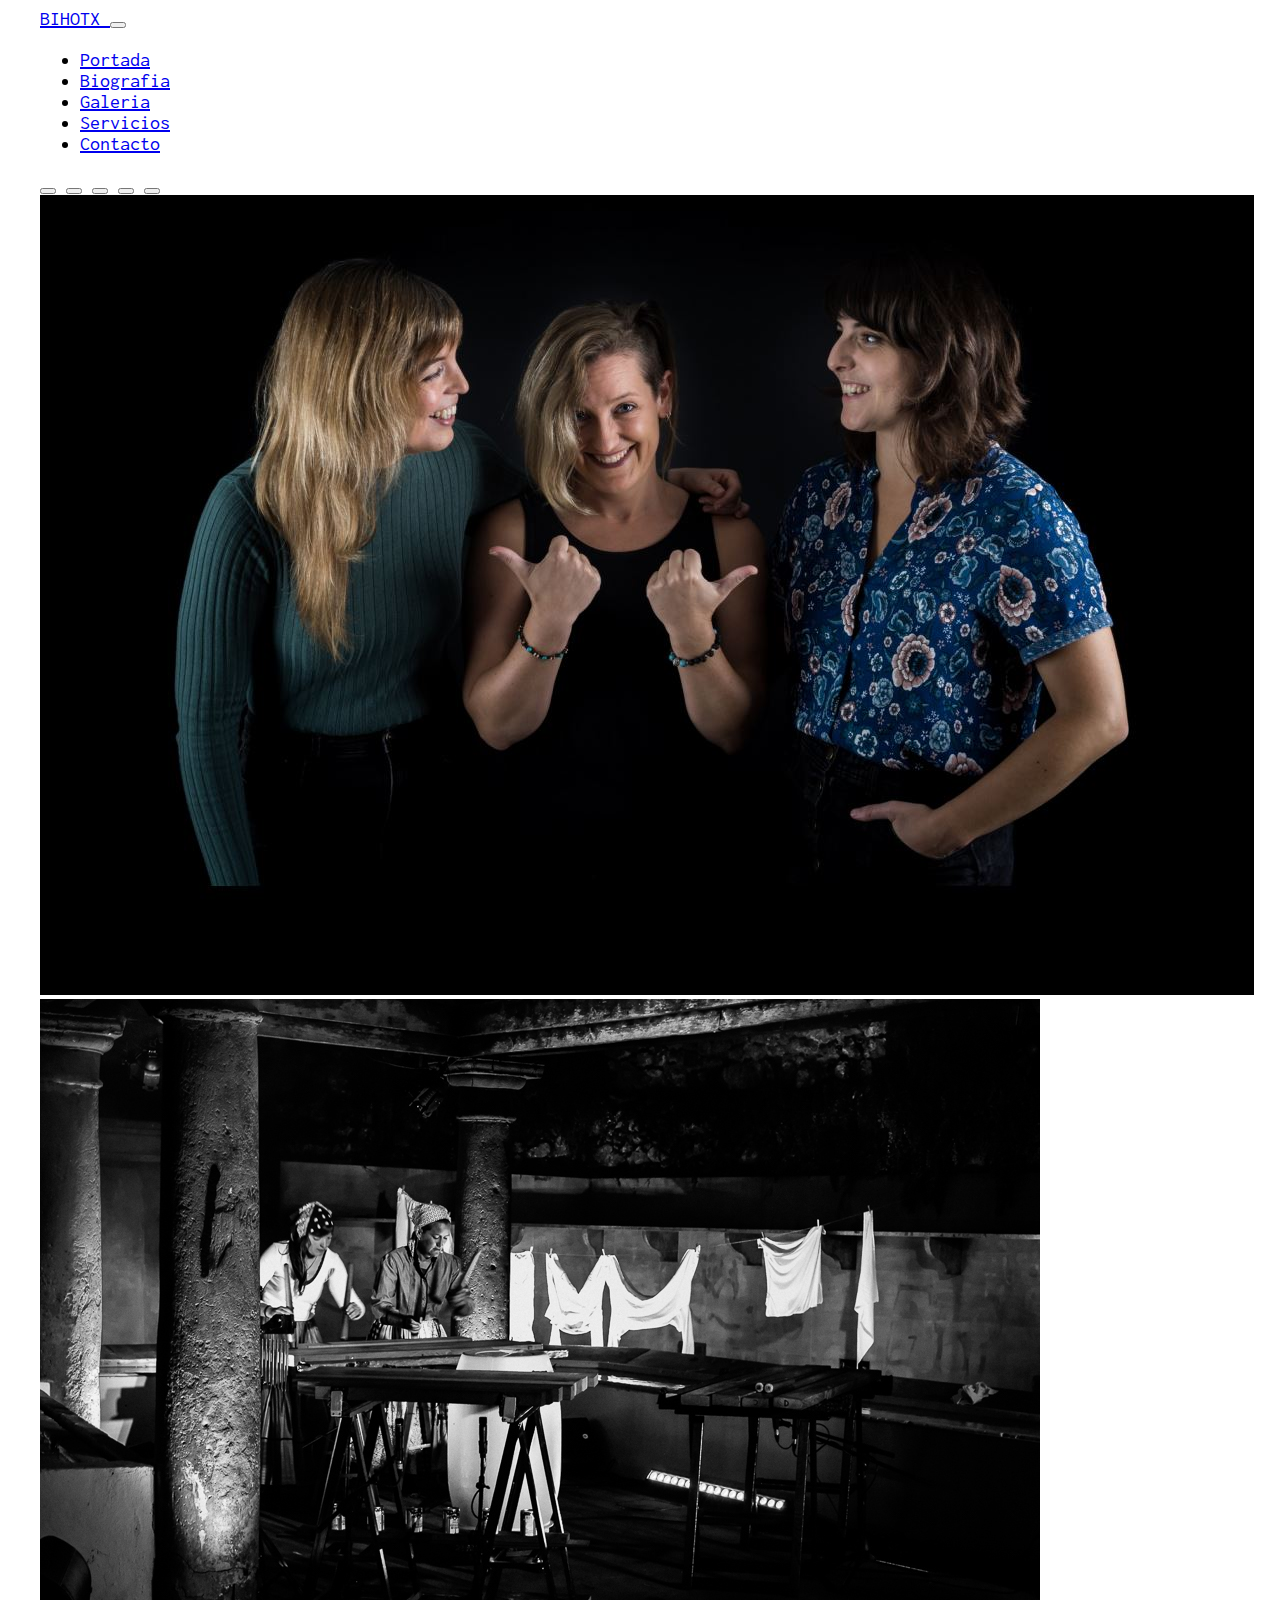
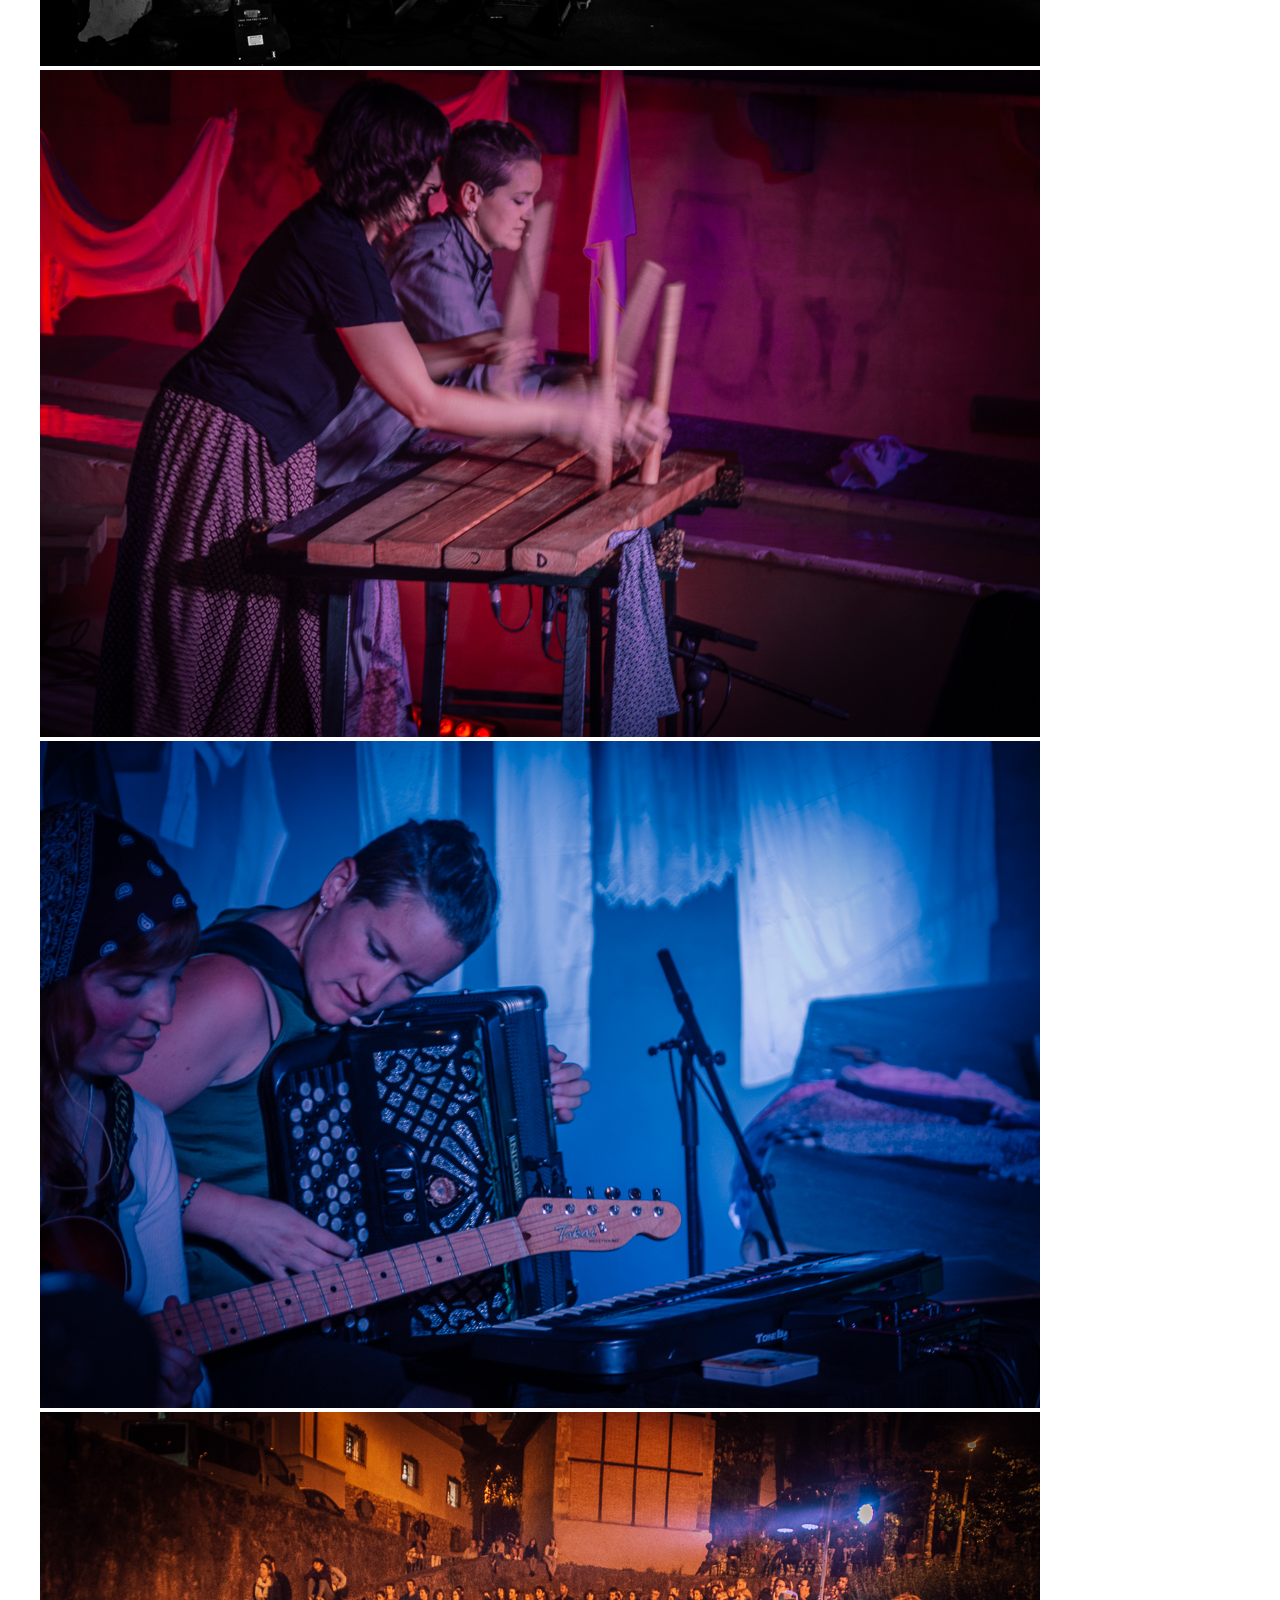
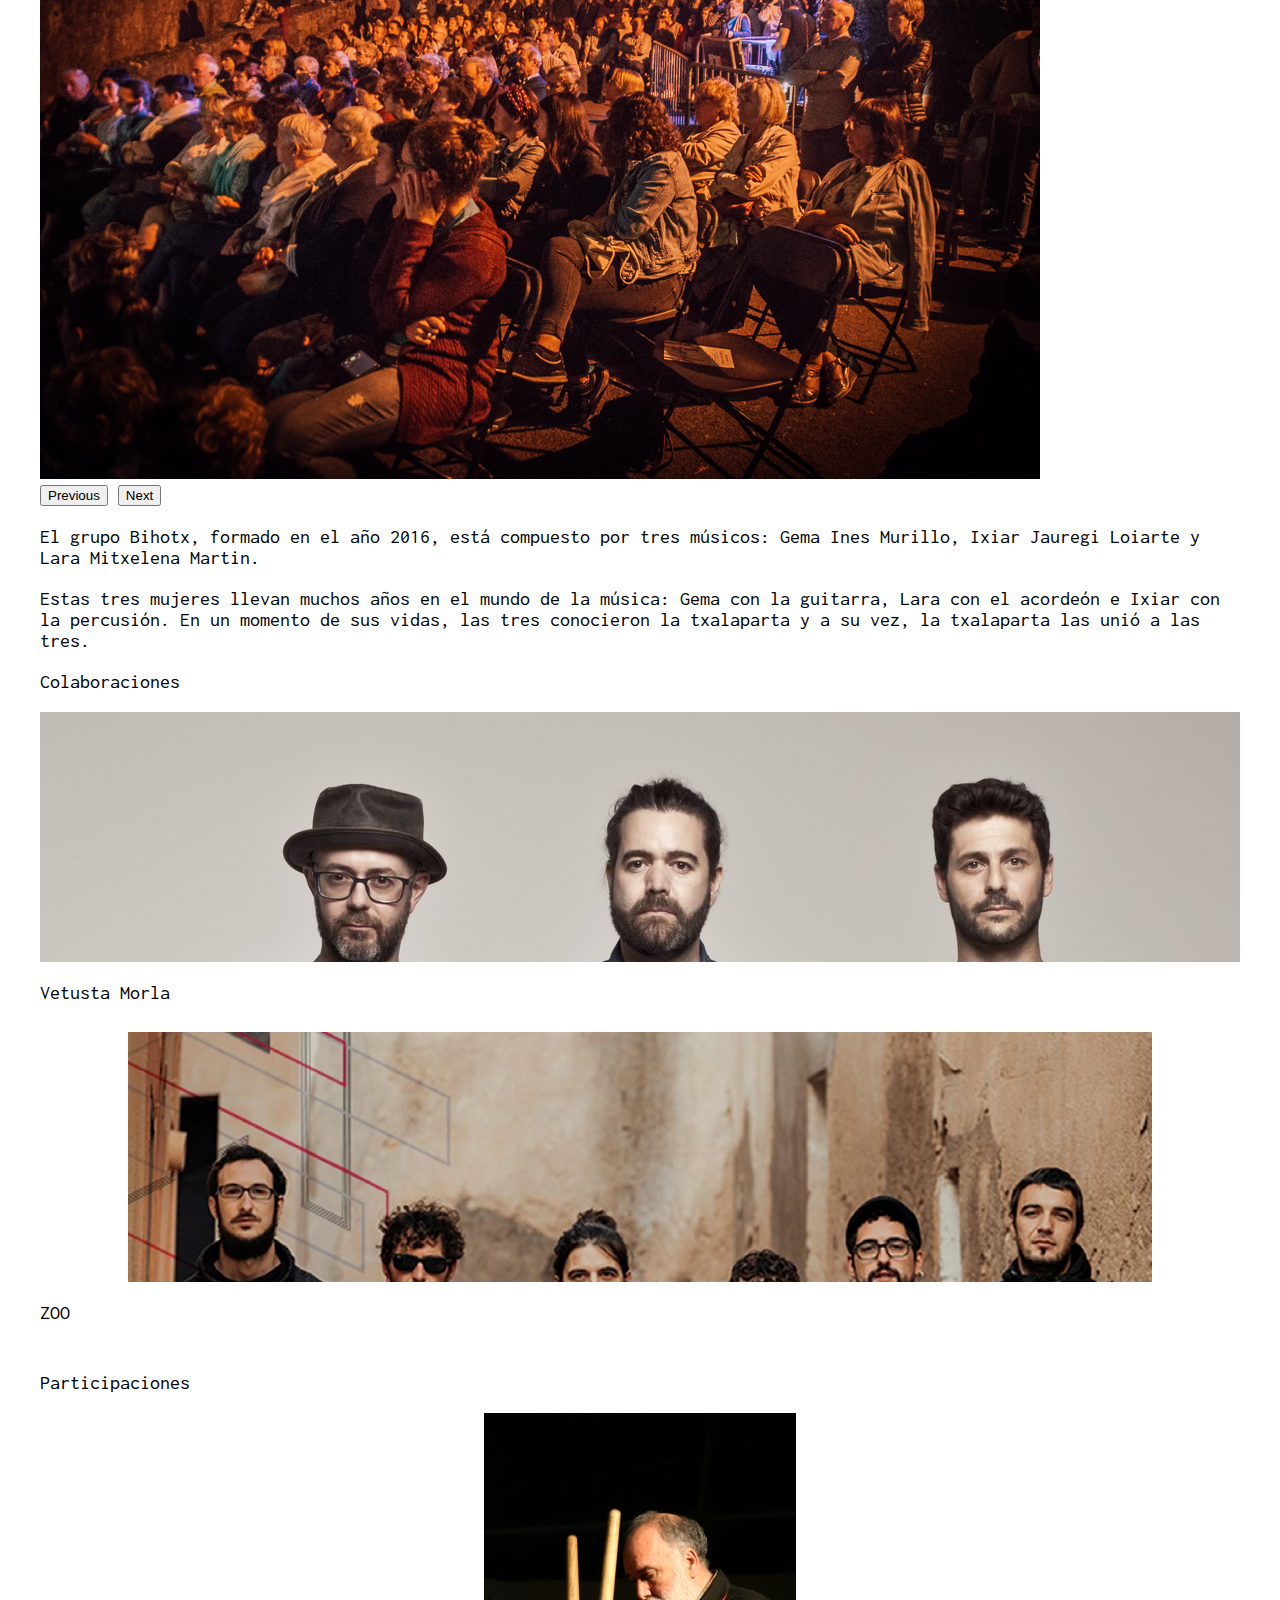
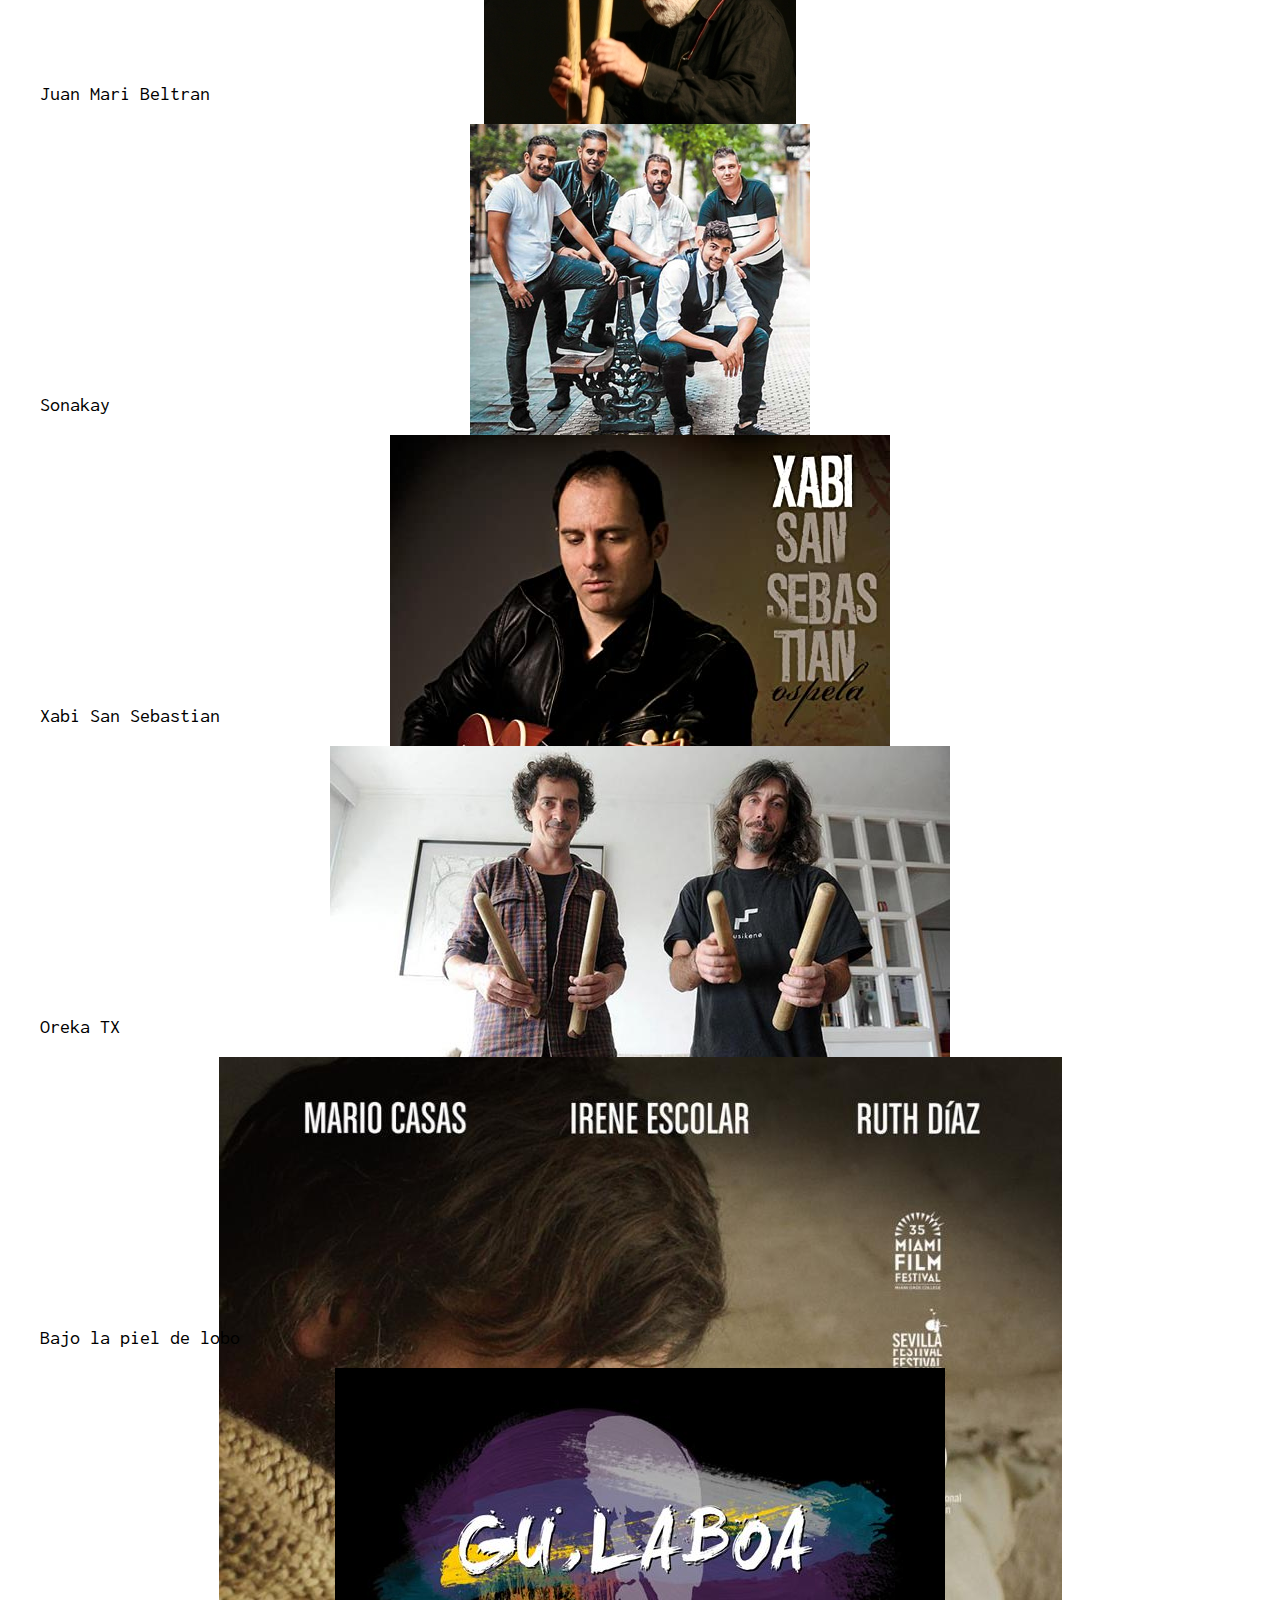
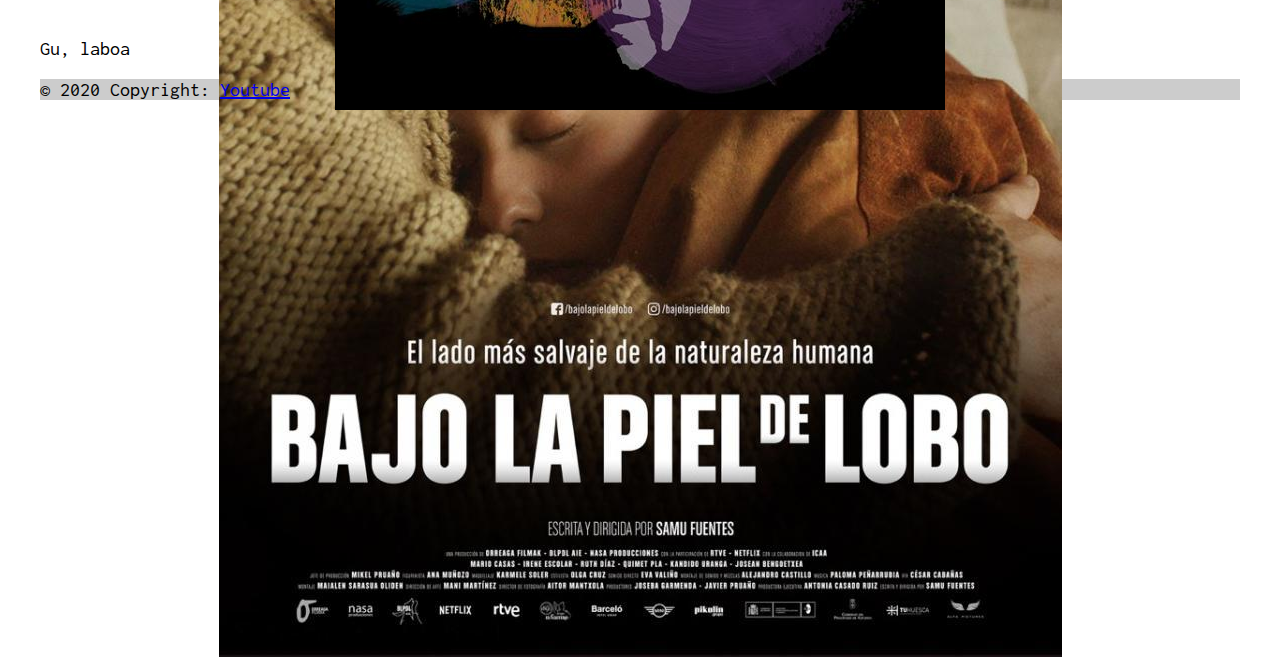
<file: index.html>
<!DOCTYPE html>
<html lang="es">

<head>
    <meta charset="UTF-8">
    <meta name="viewport" content="width=device-width, initial-scale=1.0">
    <meta http-equiv="X-UA-Compatible" content="ie=edge">
    <title>Bihotx</title>
    <!-- css bootstrap -->
    <link href="https://cdn.jsdelivr.net/npm/bootstrap@5.0.0-beta2/dist/css/bootstrap.min.css" rel="stylesheet"
        integrity="sha384-BmbxuPwQa2lc/FVzBcNJ7UAyJxM6wuqIj61tLrc4wSX0szH/Ev+nYRRuWlolflfl" crossorigin="anonymous">
    <!-- google fonts -->
    <link rel="preconnect" href="https://fonts.gstatic.com">
    <link href="https://fonts.googleapis.com/css2?family=Inconsolata:wght@500&display=swap" rel="stylesheet">
    <!-- favicon pestaña  -->
    <link rel="shortcut icon" type="image/png" href="img/favicon.gif" />

    <link rel="stylesheet" href="css/index.css">
    <link rel="stylesheet" href="css/general.css">
</head>

<body>

    <div class="pagina">
        <!-- navbar -->
        <nav class="navbar navbar-expand-lg navbar-dark bg-dark">
            <div class="container-fluid">
                <a class="navbar-brand " href="index.html">
                    <span class="display-5" tabindex="1" alt="BIHOTX grupo musical"> BIHOTX</span>
                </a>
                <button class="navbar-toggler" alt="boton de menu" tabindex="2" type="button" data-bs-toggle="collapse" data-bs-target="#navbarNav"
                    aria-controls="navbarNav" aria-expanded="false" aria-label="Toggle navigation">
                    <span class="navbar-toggler-icon"></span>
                </button>
                <div class="collapse navbar-collapse m-3" id="navbarNav">
                    <ul class="navbar-nav mx-auto w-100 d-flex justify-content-around">
                        <li class="nav-item">
                            <a class="nav-link active" aria-current="page" href="index.html" tabindex="3" alt="menu apartado biografia">Portada</a>
                        </li>
                        <li class="nav-item">
                            <a class="nav-link active" aria-current="page" href="views/biografia.html" tabindex="4" alt="menu apartado biografia">Biografia</a>
                        </li>
                        <li class="nav-item">
                            <a class="nav-link" tabindex="5" alt="menu apartado galeria" href="views/galeria.html">Galeria</a>
                        </li>
                        <li class="nav-item">
                            <a class="nav-link" tabindex="6" alt="menu apartado servicios" href="views/servicios.html">Servicios</a>
                        </li>
                        <li class="nav-item">
                            <a class="nav-link "tabindex="7"  alt="menu apartado de contacto" href="views/contacto.html" 
                                aria-disabled="true">Contacto</a>
                        </li>
                    </ul>   
                </div>
            </div>
        </nav>
        <!-- fin navbar -->
        <div class="w-100">
            <!-- carrusel -->
            <div id="carouselExampleIndicators" class="carousel slide mt-5" data-bs-ride="carousel">
                <div class="carousel-indicators">
                    <button type="button" tabindex="8" alt="boton foto uno" data-bs-target="#carouselExampleIndicators" data-bs-slide-to="0"
                        class="active" aria-current="true" aria-label="Slide 1"></button>
                    <button type="button" tabindex="9" alt="boton foto uno" data-bs-target="#carouselExampleIndicators" data-bs-slide-to="1"
                        aria-label="Slide 2"></button>
                    <button type="button" tabindex="10" alt="boton foto uno" data-bs-target="#carouselExampleIndicators" data-bs-slide-to="2"
                        aria-label="Slide 3"></button>
                    <button type="button" tabindex="11" alt="boton foto uno" data-bs-target="#carouselExampleIndicators" data-bs-slide-to="3"
                        aria-label="Slide 4"></button>
                    <button type="button" tabindex="12" alt="boton foto uno" data-bs-target="#carouselExampleIndicators" data-bs-slide-to="4"
                        aria-label="Slide 5"></button>
                    
                </div>
                <div class="carousel-inner mt-1">
                    <div class="carousel-item active">
                        <img src="img/chicas.jpg" class="d-block w-100 " alt="integrantes_bihotx">
                    </div>
                    <div class="carousel-item">
                        <img src="img/bihots-22.jpg" class="d-block w-100" alt="dos de las integrantes en un evento tocando la txalaparta">
                    </div>
                    <div class="carousel-item">
                        <img src="img/bihots-43.jpg" class="d-block w-100" alt="dos de las integrantes en un evento tocando la txalaparta">
                    </div>
                    <div class="carousel-item">
                        <img src="img/bihots-59.jpg" class="d-block w-100" alt="dos integrantes un a tocando la guitarra y otra el acordeon">
                    </div>
                    <div class="carousel-item">
                        <img src="img/bihots-70.jpg" class="d-block w-100" alt="varias personas sentadas viendo la actuacion">
                    </div>
                </div>
                <button class="carousel-control-prev"  tabindex="13" alt="flecha orientada a la izquierda" type="button" data-bs-target="#carouselExampleIndicators"
                    data-bs-slide="prev">
                    <span class="carousel-control-prev-icon" aria-hidden="true"></span>
                    <span class="visually-hidden">Previous</span>
                </button>
                <button class="carousel-control-next" tabindex="14" alt="flecha orientada a la derecha" type="button" data-bs-target="#carouselExampleIndicators"
                    data-bs-slide="next">
                    <span class="carousel-control-next-icon" aria-hidden="true"></span>
                    <span class="visually-hidden">Next</span>
                </button>
            </div>
            <!-- fin carrusel -->
            <!-- presentacion -->
            <div class="m-5 lead">
                <p alt="descriocion del grupo bihotx">El grupo Bihotx, formado en el año 2016, está compuesto por tres músicos: Gema Ines
                    Murillo, Ixiar Jauregi Loiarte y Lara Mitxelena Martin.</p>
                <p alt="desripcion del grupo bohotx">
                    Estas tres mujeres llevan muchos años en el mundo de la música: Gema con la
                    guitarra, Lara con el acordeón e Ixiar con la percusión. En un momento de sus
                    vidas, las tres conocieron la txalaparta y a su vez, la txalaparta las unió a las tres.
                </p>

            </div>
            <!-- fin presentacion -->
            <!-- colaboraciones -->
            <div class="contenido mt-4">
                <div class="colaboraciones">
                    <p tabindex="15" alt="artistas con los que han colaborado" class="display-5 bg-dark text-light d-flex  justify-content-center">Colaboraciones</p>

                </div>

                <div class="row mt-3">
                    <div class="col-xl-6 col-md-12">
                           
                        <div class="card" style=" height: 20rem">
                            <div class="bg-dark " style="height:250px; width:100%; display:flex;overflow: hidden;
                            ">
                                <img class="h-100" style="margin:auto" src="img/vetusta-morla.jpg" alt="seis integrantes de vetusta morla"
                                >
                            </div>
                            <div class="card-body">
                                <p class="card-text d-flex justify-content- center" alt="vetusta morla" tabindex="16">Vetusta Morla</p>
                            </div>
                        </div>
                    </div>
                    <div class="col-xl-6 col-md-12">
                        <div class="card" style=" height: 20rem">
                            <div class="bg-dark " style="height:250px; width:100%; display:flex;overflow: hidden;
                            ">
                                <img class="h-100" style="margin:auto" src="img/Zoo.jpg" alt="seis integrantesd del grupo musical zoo">
                            </div>
                            <div class="card-body">
                                <p class="card-text d-flex justify-content-center" alt="6 integrantes del grupo zoo" tabindex="17">ZOO</p>
                            </div>
                        </div>
                    </div>
                </div>
            </div>
            <!-- fin colaboraciones -->
            <!-- Participaciones -->
            <div class="contenido mt-4">
                <div class="colaboraciones">
                    <p class="display-5 bg-dark text-light d-flex  justify-content-center" tabindex="18" alt="artistas con los que han participado" >Participaciones</p>

                </div>

                <div class="row mt-3">
                    <div class="col-xl-4 col-md-6 col-sm-12">
                        <div class="card">
                            <div class="bg-dark c-parti" >
                                <img class="h-100" style="margin:auto" src="img/Juan-Mari-Beltran.jpg" alt="juan mari beltran tocando la txalaparta con una camisa negra">
                            </div>
                            <div class="card-body">
                                <p class="card-text d-flex justify-content-center" alt="Juan mari Beltran" tabindex="19">Juan Mari Beltran</p>
                            </div>
                        </div>
                    </div>
                    <div class="col-xl-4 col-md-6 col-sm-12">
                        <div class="card ">
                            <div class="bg-dark  c-parti" >
                                <img class="h-100" style="margin:auto" src="img/sonakay.jpg" alt="el grupo musical sonakay estan posando sobre un banco  con vestimenta informal">
                            </div>
                            <div class="card-body">
                                <p class="card-text d-flex justify-content-center" alt="sonokay" tabindex="20">Sonakay</p>
                            </div>
                        </div>
                    </div>
                    <div class="col-xl-4 col-md-6 col-sm-12">
                        <div class="card " >
                            <div class="bg-dark  c-parti" >
                                <img class="h-100" style="margin:auto" src="img/xabi-san-sebastian.jpg" alt="portada de disco de xabi san sebastian tocando con la guitarra">
                            </div>
                            <div class="card-body">
                                <p class="card-text d-flex justify-content-center" alt="xabi sna sebastian" tabindex="21">Xabi San Sebastian</p>
                            </div>
                        </div>
                    </div>
                    <div class="col-xl-4 col-md-6 col-sm-12">
                            <div class="card"  >
                                <div class="bg-dark c-parti"  >
                                    <img class="h-100" style="margin:auto" src="img/oreka-tx.jpg" alt="oreka tx tocando la txalaparta">
                                </div>
                                <div class="card-body">
                                    <p class="card-text d-flex justify-content-center" alt="oreka tx" tabindex="22">Oreka TX</p>
                                </div>
                            </div>
                        </div>
                        <div class="col-xl-4 col-md-6 col-sm-12">
                            <div class="card"  >
                                <div class="bg-dark c-parti"  >
                                    <img class="h-100" style="margin:auto; overflow:hidden" src="img/bajo-piel-lobo.jpg" alt="imagen de la cartelera de la pelicula bajo lapiel del lobo">
                                </div>
                                <div class="card-body">
                                    <p class="card-text d-flex justify-content-center" alt="pelicula bajo la piel de lobo" tabindex="23">Bajo la piel de lobo</p>
                                </div>
                            </div>
                        </div>
                        <div class="col-xl-4 col-md-6 col-sm-12">
                            <div class="card" >
                                <div class="bg-dark c-parti"  >
                                    <img class="h-100" style="margin:auto; overflow:hidden" src="img/gu-laboa.jpg" alt="portada del grupo musical gu laboa con varios colores llamativos">
                                </div>
                                <div class="card-body">
                                    <p class="card-text d-flex justify-content-center" alt="grupo musical portada gu laboa" tabindex="24">Gu, laboa</p>

                                </div>
                            </div>
                        </div>
                </div>
                
            <!-- fin participaciones -->
            </div>

    </div>


    <footer class="bg-light text-center text-lg-start">
        <!-- Copyright -->
        <div class="text-center p-3" style="background-color: rgba(0, 0, 0, 0.2)">
            © 2020 Copyright:
            <a class="text-dark" target="_blank"  tabindex="25" alt="enlace al canal de youtube del grupo hihotx" href="https://www.youtube.com/channel/UCTuM7S3iwiFb_yhhYcSBVBg">Youtube</a>
            
        </div>
        <!-- Copyright -->
    </footer>
    <!-- js bootstrap -->
    <script src="https://cdn.jsdelivr.net/npm/bootstrap@5.0.0-beta2/dist/js/bootstrap.bundle.min.js"
        integrity="sha384-b5kHyXgcpbZJO/tY9Ul7kGkf1S0CWuKcCD38l8YkeH8z8QjE0GmW1gYU5S9FOnJ0"
        crossorigin="anonymous"></script>
</body>

</html>
</file>
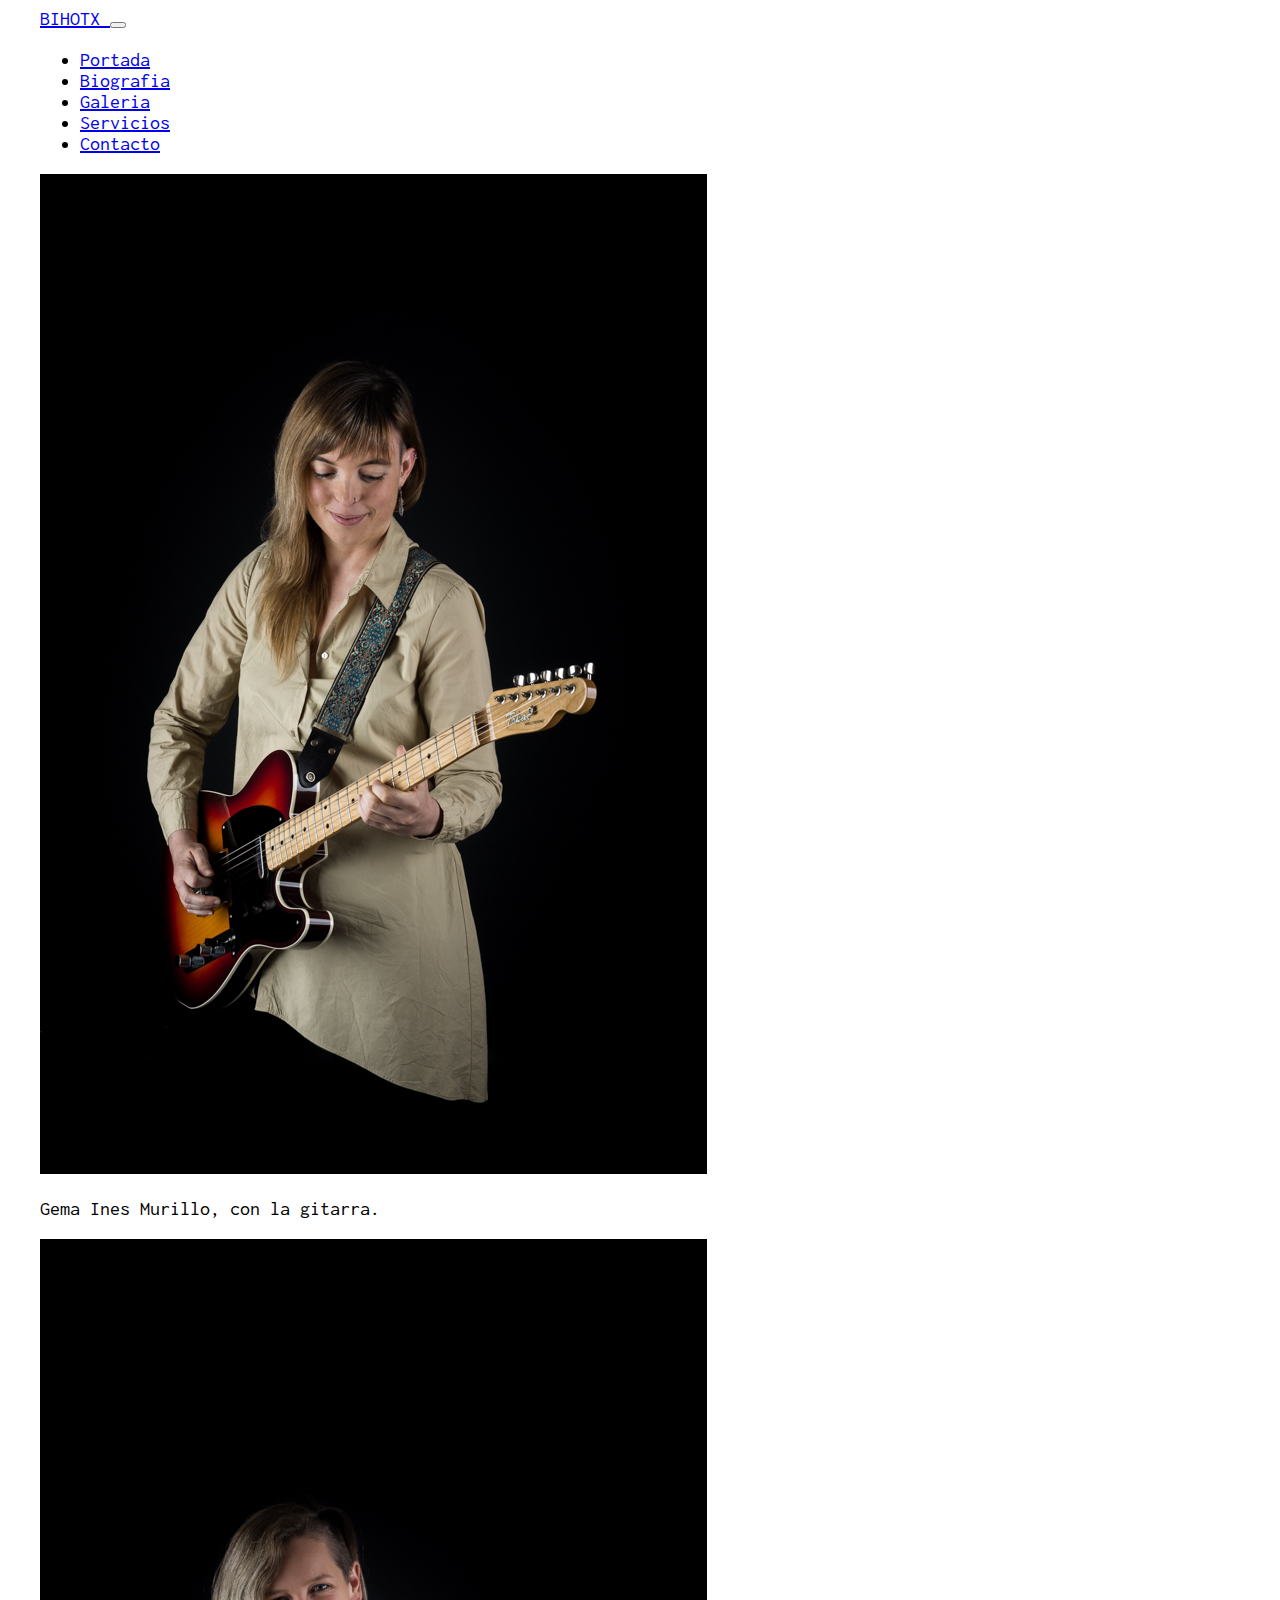
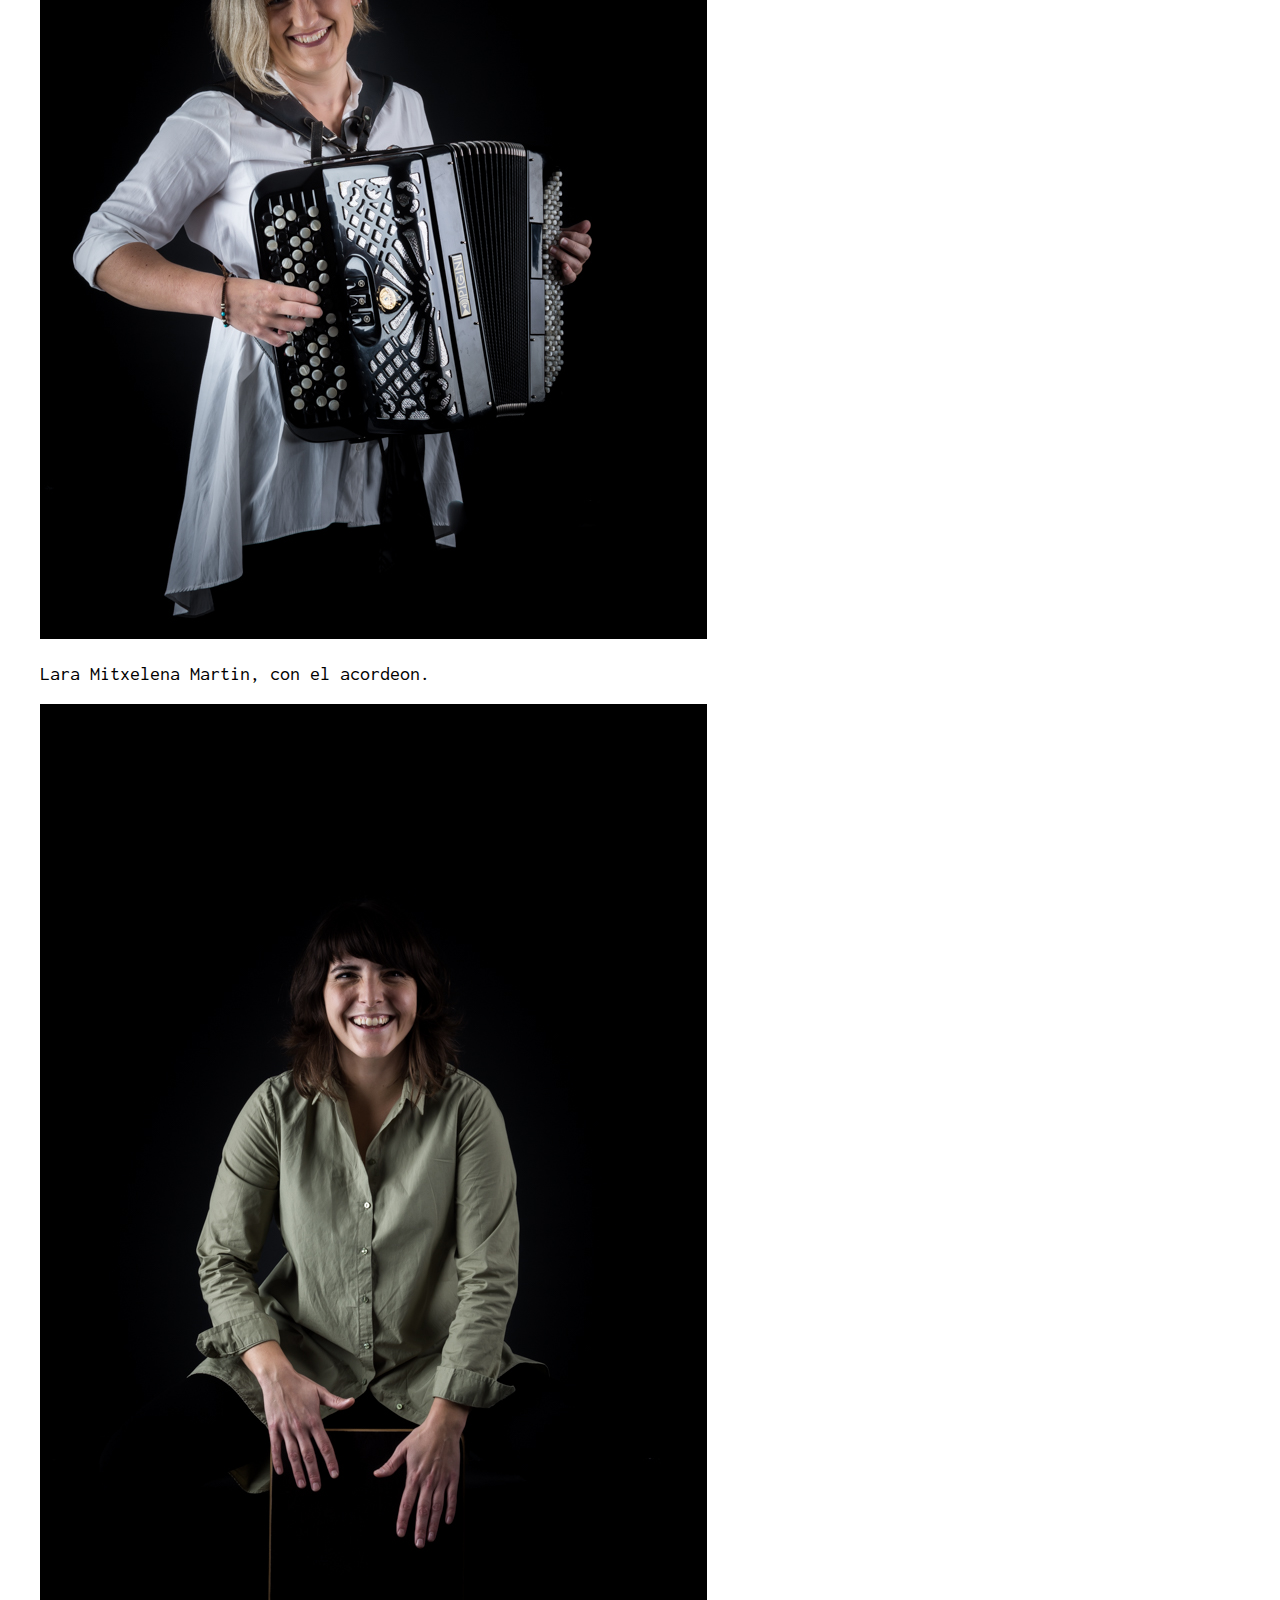
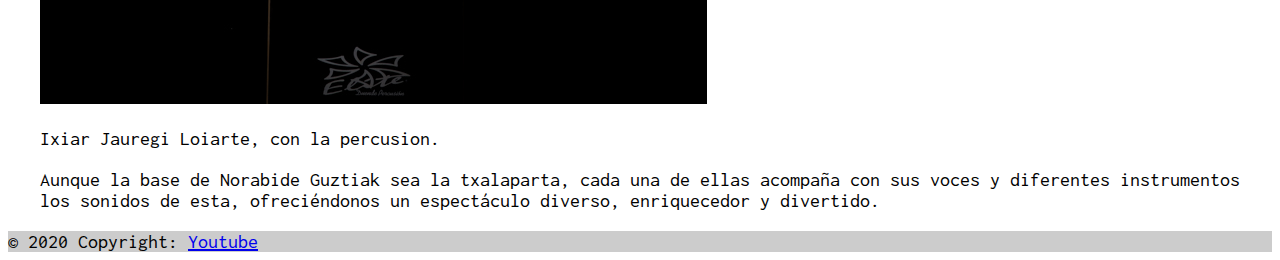
<file: views/biografia.html>
<!DOCTYPE html>
<html lang="es">

<head>
    <meta charset="UTF-8">
    <meta name="viewport" content="width=device-width, initial-scale=1.0">
    <meta http-equiv="X-UA-Compatible" content="ie=edge">
    <title>Bihotx</title>
    <!-- css bootstrap -->
    <link href="https://cdn.jsdelivr.net/npm/bootstrap@5.0.0-beta2/dist/css/bootstrap.min.css" rel="stylesheet"
        integrity="sha384-BmbxuPwQa2lc/FVzBcNJ7UAyJxM6wuqIj61tLrc4wSX0szH/Ev+nYRRuWlolflfl" crossorigin="anonymous">
    <!-- google fonts -->
    <link rel="preconnect" href="https://fonts.gstatic.com">
    <link href="https://fonts.googleapis.com/css2?family=Inconsolata:wght@500&display=swap" rel="stylesheet">
    <!-- favicon pestaña  -->
    <link rel="shortcut icon" type="image/png" href="../img/favicon.gif" />

    <link rel="stylesheet" href="../css/general.css">
</head>

<body>

    <div class="pagina">
        <!-- navbar -->
        <nav class="navbar navbar-expand-lg navbar-dark bg-dark">
            <div class="container-fluid">
                <a class="navbar-brand " href="../index.html">
                    <span class="display-5" tabindex="1" alt="BIHOTX grupo musical"> BIHOTX</span>
                </a>
                <button class="navbar-toggler" alt="boton de menu" tabindex="2" type="button" data-bs-toggle="collapse"
                    data-bs-target="#navbarNav" aria-controls="navbarNav" aria-expanded="false"
                    aria-label="Toggle navigation">
                    <span class="navbar-toggler-icon"></span>
                </button>
                <div class="collapse navbar-collapse m-3" id="navbarNav">
                    <ul class="navbar-nav mx-auto w-100 d-flex justify-content-around">
                        <li class="nav-item">
                            <a class="nav-link active" aria-current="page" href="../index.html" tabindex="3"
                                alt="menu apartado biografia">Portada</a>
                        </li>
                        <li class="nav-item">
                            <a class="nav-link active" aria-current="page" href="biografia.html" tabindex="4"
                                alt="menu apartado biografia">Biografia</a>
                        </li>
                        <li class="nav-item">
                            <a class="nav-link" tabindex="5" alt="menu apartado galeria" href="galeria.html">Galeria</a>
                        </li>
                        <li class="nav-item">
                            <a class="nav-link" tabindex="6" alt="menu apartado servicios"
                                href="servicios.html">Servicios</a>
                        </li>
                        <li class="nav-item">
                            <a class="nav-link " tabindex="7" alt="menu apartado de contacto" href="contacto.html"
                                aria-disabled="true">Contacto</a>
                        </li>
                    </ul>
                </div>
            </div>
        </nav>
        <!-- fin navbar -->
        <div class="row mt-5">
            <div class="col-sm-6 col-xl-4">
                <div class="card">
                    <img src="../img/persona1.jpg" class="card-img-top" alt="gema del grupo bihox tocando al guitarra">
                    <div class="card-body">
                        <p class="card-text" tabindex="8">Gema Ines Murillo, con la gitarra.</p>
                    </div>
                </div>
            </div>
            <div class="col-sm-6 col-xl-4">
                <div class="card">
                    <img src="../img/persona2.jpg" class="card-img-top" alt="lara del grupo bihotx tocando el acordeon">
                    <div class="card-body">
                        <p class="card-text" tabindex="9">Lara Mitxelena Martin, con el acordeon.</p>
                    </div>
                </div>
            </div>
            <div class="col-sm-6 col-xl-4">
                <div class="card">
                    <img src="../img/persona3.jpg" class="card-img-top" alt="ixiar del grupo bihotx sonriendo y tocando la caja musical>
                            <div class=" card-body">
                    <p class="card-text" tabindex="10">Ixiar Jauregi Loiarte, con la percusion.</p>
                </div>
            </div>
        </div>


        <div class="m-5">
            <p tabindex="11">Aunque la base de Norabide Guztiak sea la txalaparta, cada una de ellas
                acompaña con sus voces y diferentes instrumentos los sonidos de esta,
                ofreciéndonos un espectáculo diverso, enriquecedor y divertido.</p>
        </div>
    </div>
    <footer class="bg-light text-center text-lg-start">
        <!-- Copyright -->
        <div class="text-center p-3" style="background-color: rgba(0, 0, 0, 0.2)">
            © 2020 Copyright:
            <a class="text-dark" target="_blank" tabindex="12" alt="enlace al canal de youtube del grupo hihotx"
                href="https://www.youtube.com/channel/UCTuM7S3iwiFb_yhhYcSBVBg">Youtube</a>

        </div>
        <!-- Copyright -->
    </footer>
    <!-- js bootstrap -->
    <script src="https://cdn.jsdelivr.net/npm/bootstrap@5.0.0-beta2/dist/js/bootstrap.bundle.min.js"
        integrity="sha384-b5kHyXgcpbZJO/tY9Ul7kGkf1S0CWuKcCD38l8YkeH8z8QjE0GmW1gYU5S9FOnJ0"
        crossorigin="anonymous"></script>
</body>

</html>
</file>
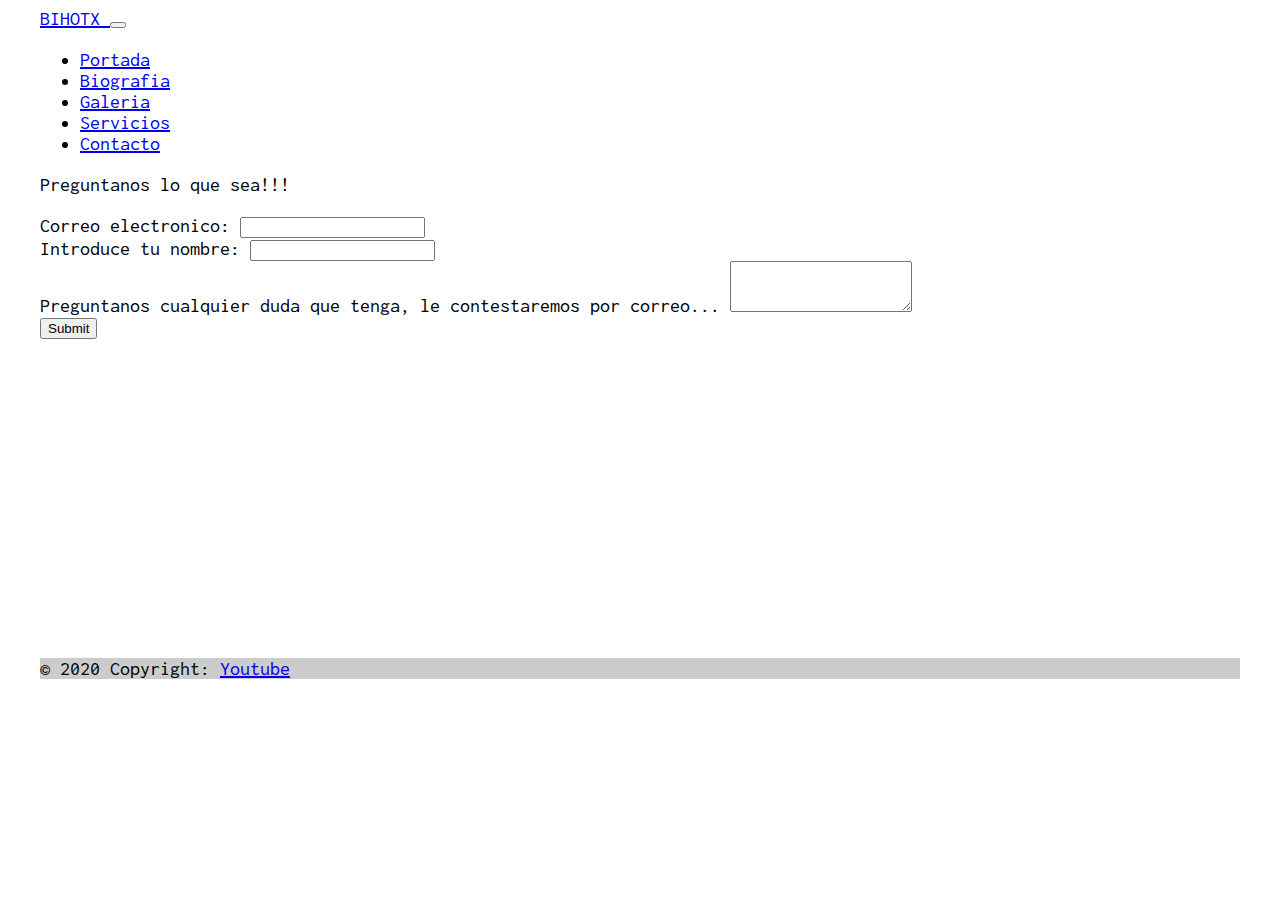
<file: views/contacto.html>
<!DOCTYPE html>
<html lang="es">

<head>
    <meta charset="UTF-8">
    <meta name="viewport" content="width=device-width, initial-scale=1.0">
    <meta http-equiv="X-UA-Compatible" content="ie=edge">
    <title>Bihotx</title>
    <!-- css bootstrap -->
    <link href="https://cdn.jsdelivr.net/npm/bootstrap@5.0.0-beta2/dist/css/bootstrap.min.css" rel="stylesheet"
        integrity="sha384-BmbxuPwQa2lc/FVzBcNJ7UAyJxM6wuqIj61tLrc4wSX0szH/Ev+nYRRuWlolflfl" crossorigin="anonymous">
    <!-- google fonts -->
    <link rel="preconnect" href="https://fonts.gstatic.com">
    <link href="https://fonts.googleapis.com/css2?family=Inconsolata:wght@500&display=swap" rel="stylesheet">
    <!-- favicon pestaña  -->
    <link rel="shortcut icon" type="image/png" href="../img/favicon.gif" />

    <link rel="stylesheet" href="../css/general.css">
</head>

<body>

    <div class="pagina">
        <!-- navbar -->
        <nav class="navbar navbar-expand-lg navbar-dark bg-dark">
            <div class="container-fluid">
                <a class="navbar-brand " href="../index.html">
                    <span class="display-5" tabindex="1" alt="BIHOTX grupo musical"> BIHOTX</span>
                </a>
                <button class="navbar-toggler" alt="boton de menu" tabindex="2" type="button" data-bs-toggle="collapse"
                    data-bs-target="#navbarNav" aria-controls="navbarNav" aria-expanded="false"
                    aria-label="Toggle navigation">
                    <span class="navbar-toggler-icon"></span>
                </button>
                <div class="collapse navbar-collapse m-3" id="navbarNav">
                    <ul class="navbar-nav mx-auto w-100 d-flex justify-content-around">
                        <li class="nav-item">
                            <a class="nav-link active" aria-current="page" href="../index.html" tabindex="3"
                                alt="menu apartado biografia">Portada</a>
                        </li>
                        <li class="nav-item">
                            <a class="nav-link active" aria-current="page" href="biografia.html" tabindex="4"
                                alt="menu apartado biografia">Biografia</a>
                        </li>
                        <li class="nav-item">       
                            <a class="nav-link" tabindex="5" alt="menu apartado galeria" href="galeria.html">Galeria</a>
                        </li>
                        <li class="nav-item">
                            <a class="nav-link" tabindex="6" alt="menu apartado servicios"
                                href="servicios.html">Servicios</a>
                        </li>
                        <li class="nav-item">
                            <a class="nav-link " tabindex="7" alt="menu apartado de contacto" href="contacto.html"
                                aria-disabled="true">Contacto</a>
                        </li>
                    </ul>
                </div>
            </div>
        </nav>
        <!-- fin navbar -->

        <p class="display-5 d-flex justify-content-center m-5" tabindex="8" alt="texto inicial para rellenar formulario en caso de ocntactar con el grupo">Preguntanos lo que sea!!!</p>

        <form class="m-5">
            <div class="mb-3">
                <label for="exampleInputEmail1" class="form-label">Correo electronico:</label>
                <input type="email" class="form-control" tabindex="9" alt="introduce email" id="exampleInputEmail1" aria-describedby="emailHelp">
            </div>
            <div class="mb-3">
                <label for="exampleInputEmail1" class="form-label">Introduce tu nombre: </label>
                <input type="email" class="form-control" tabindex="10" alt="introduce tu nombre" id="exampleInputEmail1" aria-describedby="emailHelp">
            </div>

            <div class="mb-3">
                <label for="exampleFormControlTextarea1" class="form-label">Preguntanos cualquier duda que tenga, le
                    contestaremos por correo...</label>
                <textarea class="form-control" id="exampleFormControlTextarea1" tabindex="11"  alt="introduce cualquier duda que tenga"  rows="3"></textarea>
            </div>
            <button type="submit" class="btn btn-primary" tabindex="12" alt="enviar formulario">Submit</button>
        </form>

<div class="video m-5" style="text-align: center">
    <iframe alt="video de youtube con un tema del grupo bihotx" height="315" src="https://www.youtube.com/embed/msDbrNHE05Y" frameborder="0" allow="accelerometer; autoplay; clipboard-write; encrypted-media; gyroscope; picture-in-picture" allowfullscreen></iframe>
</div>

<footer class="bg-light text-center text-lg-start">
    <!-- Copyright -->
    <div class="text-center p-3" style="background-color: rgba(0, 0, 0, 0.2)">
        © 2020 Copyright:
        <a class="text-dark" target="_blank" tabindex="14" alt="enlace al canal de youtube del grupo hihotx"
            href="https://www.youtube.com/channel/UCTuM7S3iwiFb_yhhYcSBVBg">Youtube</a>

    </div>
    <!-- Copyright -->
</footer>
        <!-- js bootstrap -->
        <script src="https://cdn.jsdelivr.net/npm/bootstrap@5.0.0-beta2/dist/js/bootstrap.bundle.min.js"
            integrity="sha384-b5kHyXgcpbZJO/tY9Ul7kGkf1S0CWuKcCD38l8YkeH8z8QjE0GmW1gYU5S9FOnJ0"
            crossorigin="anonymous"></script>
</body>

</html>
</file>
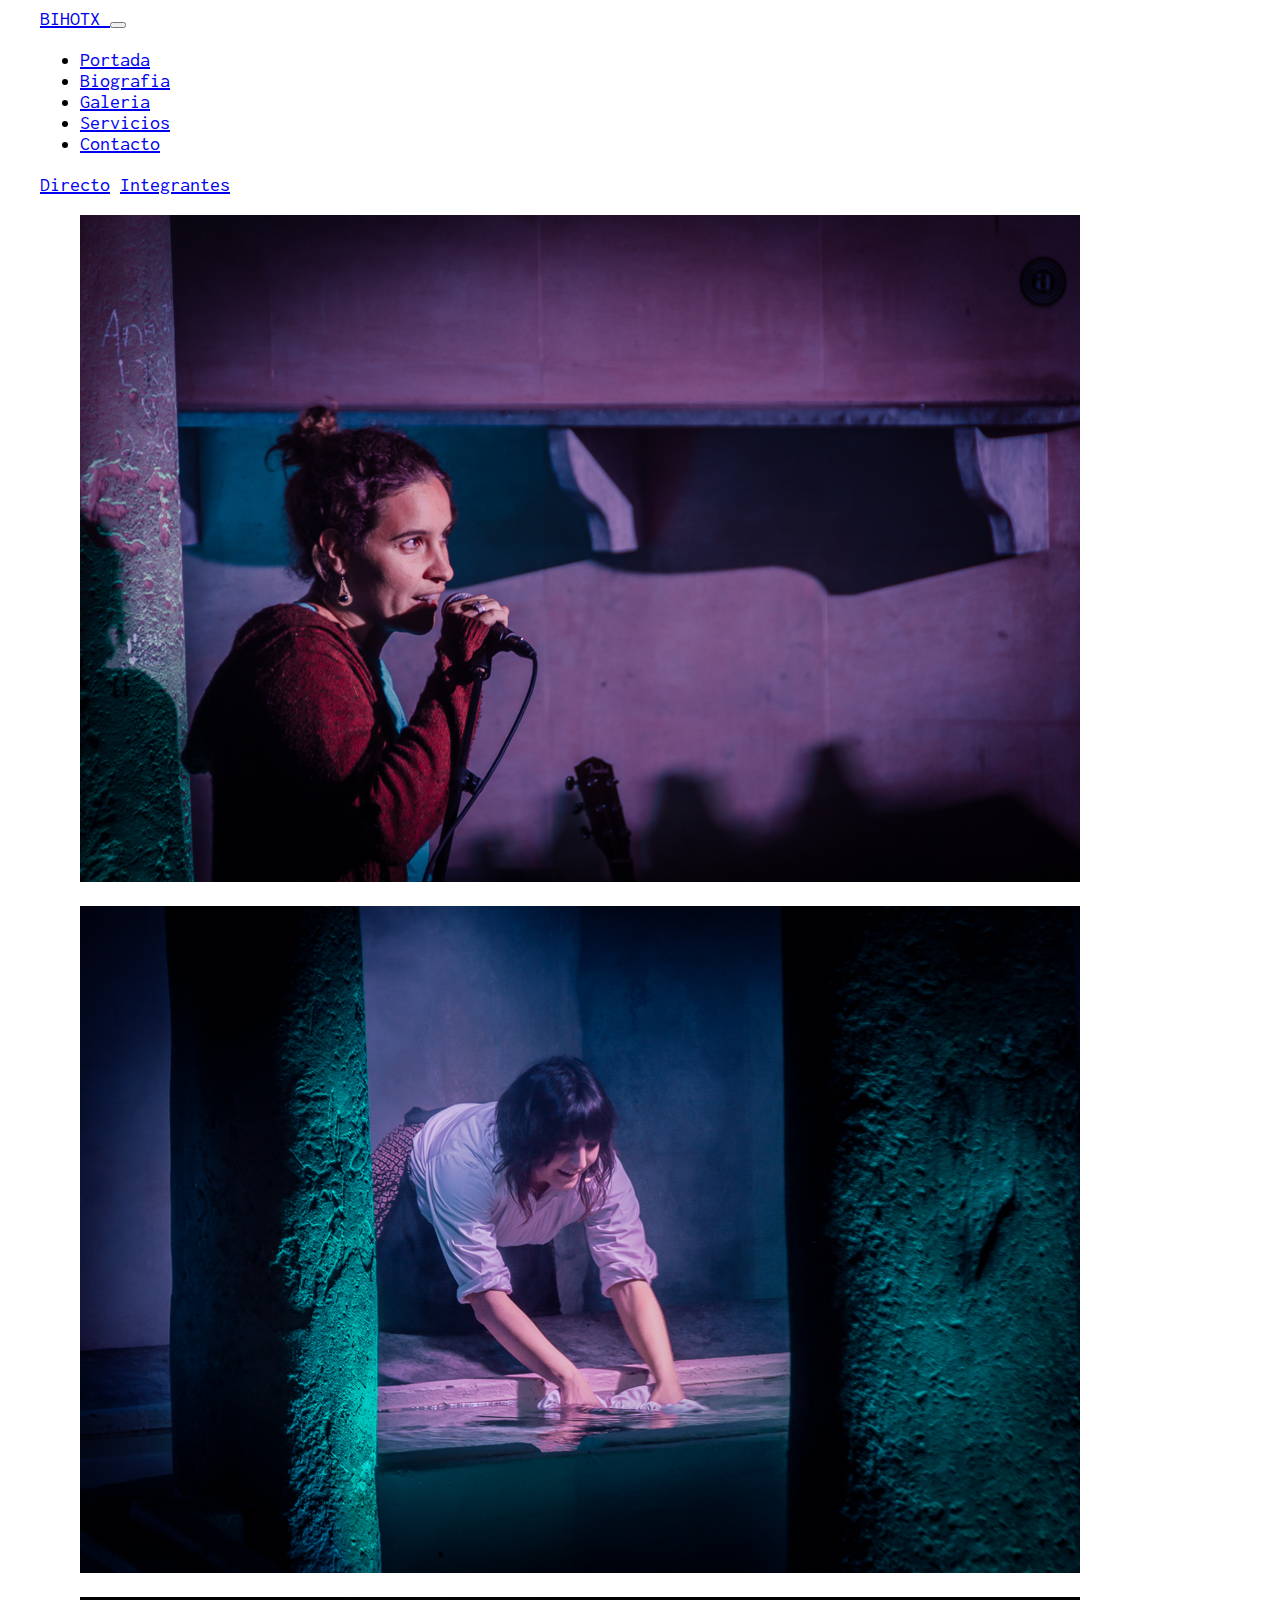
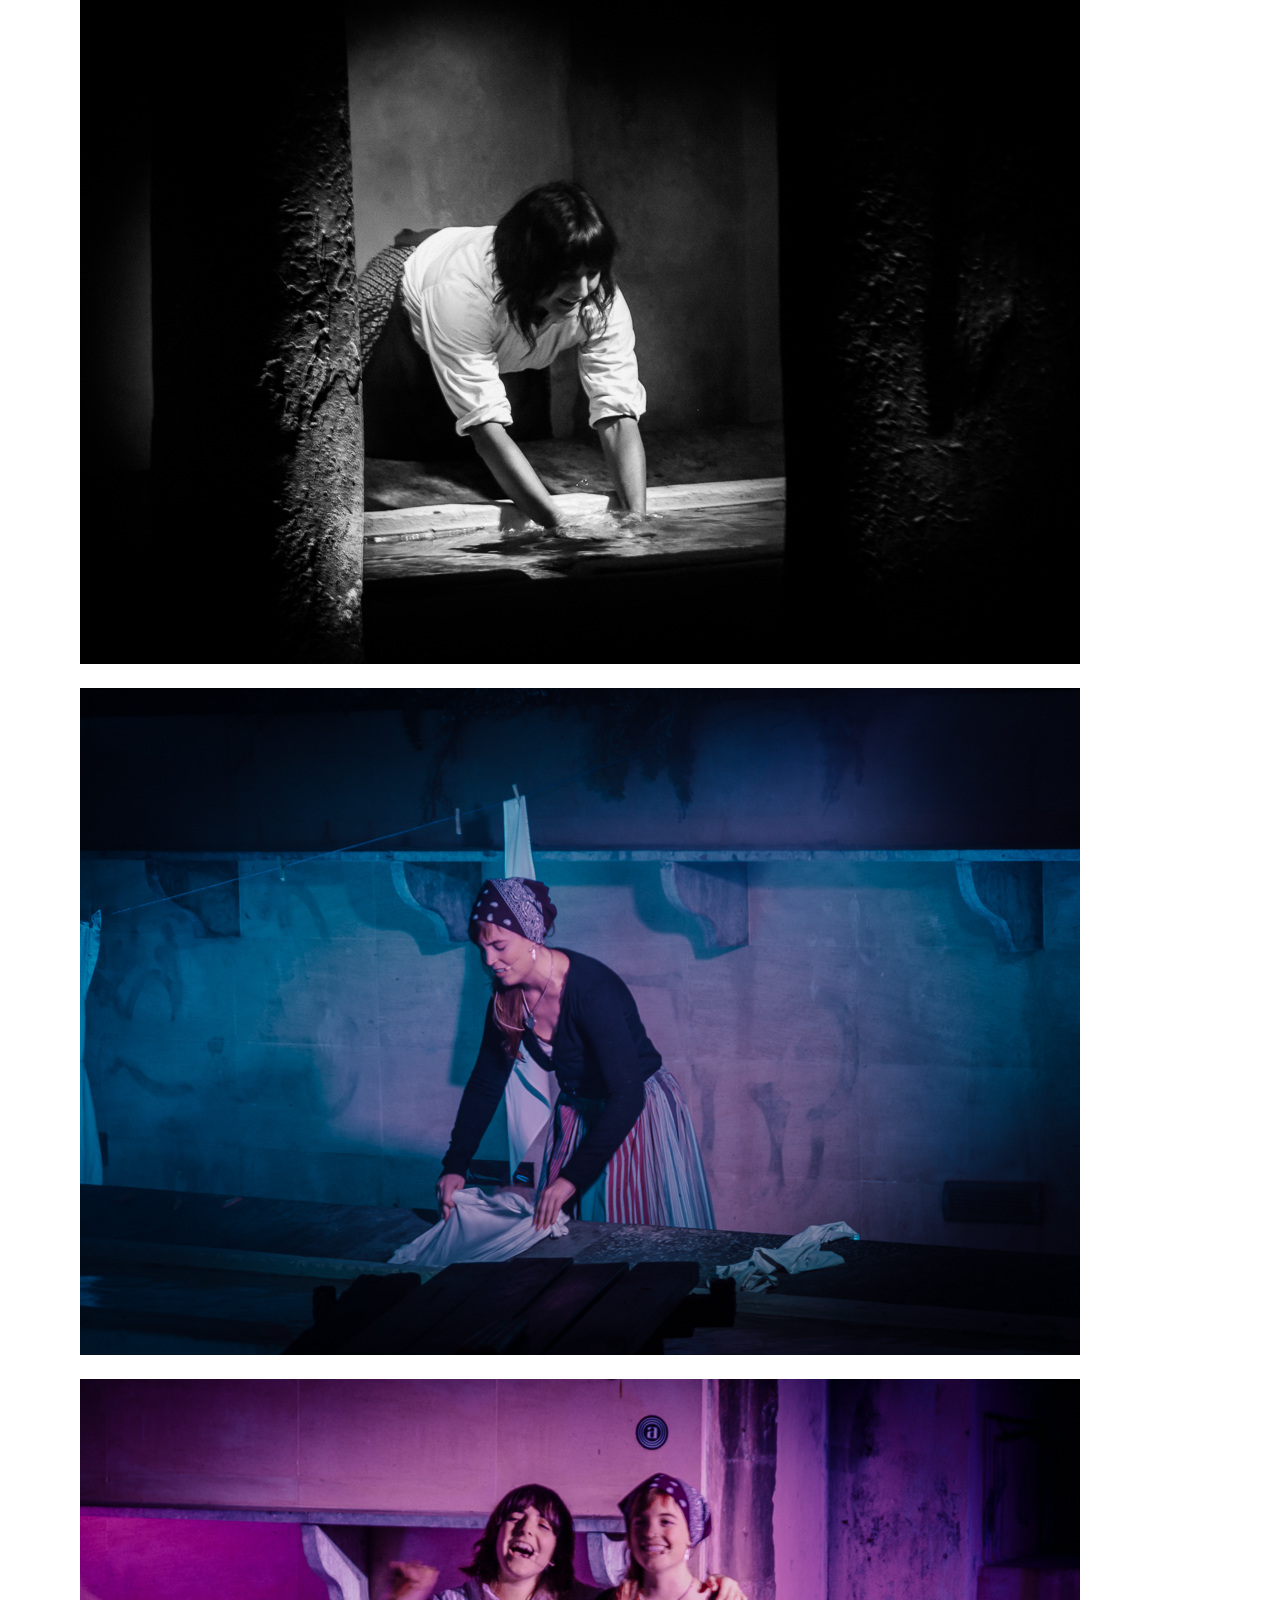
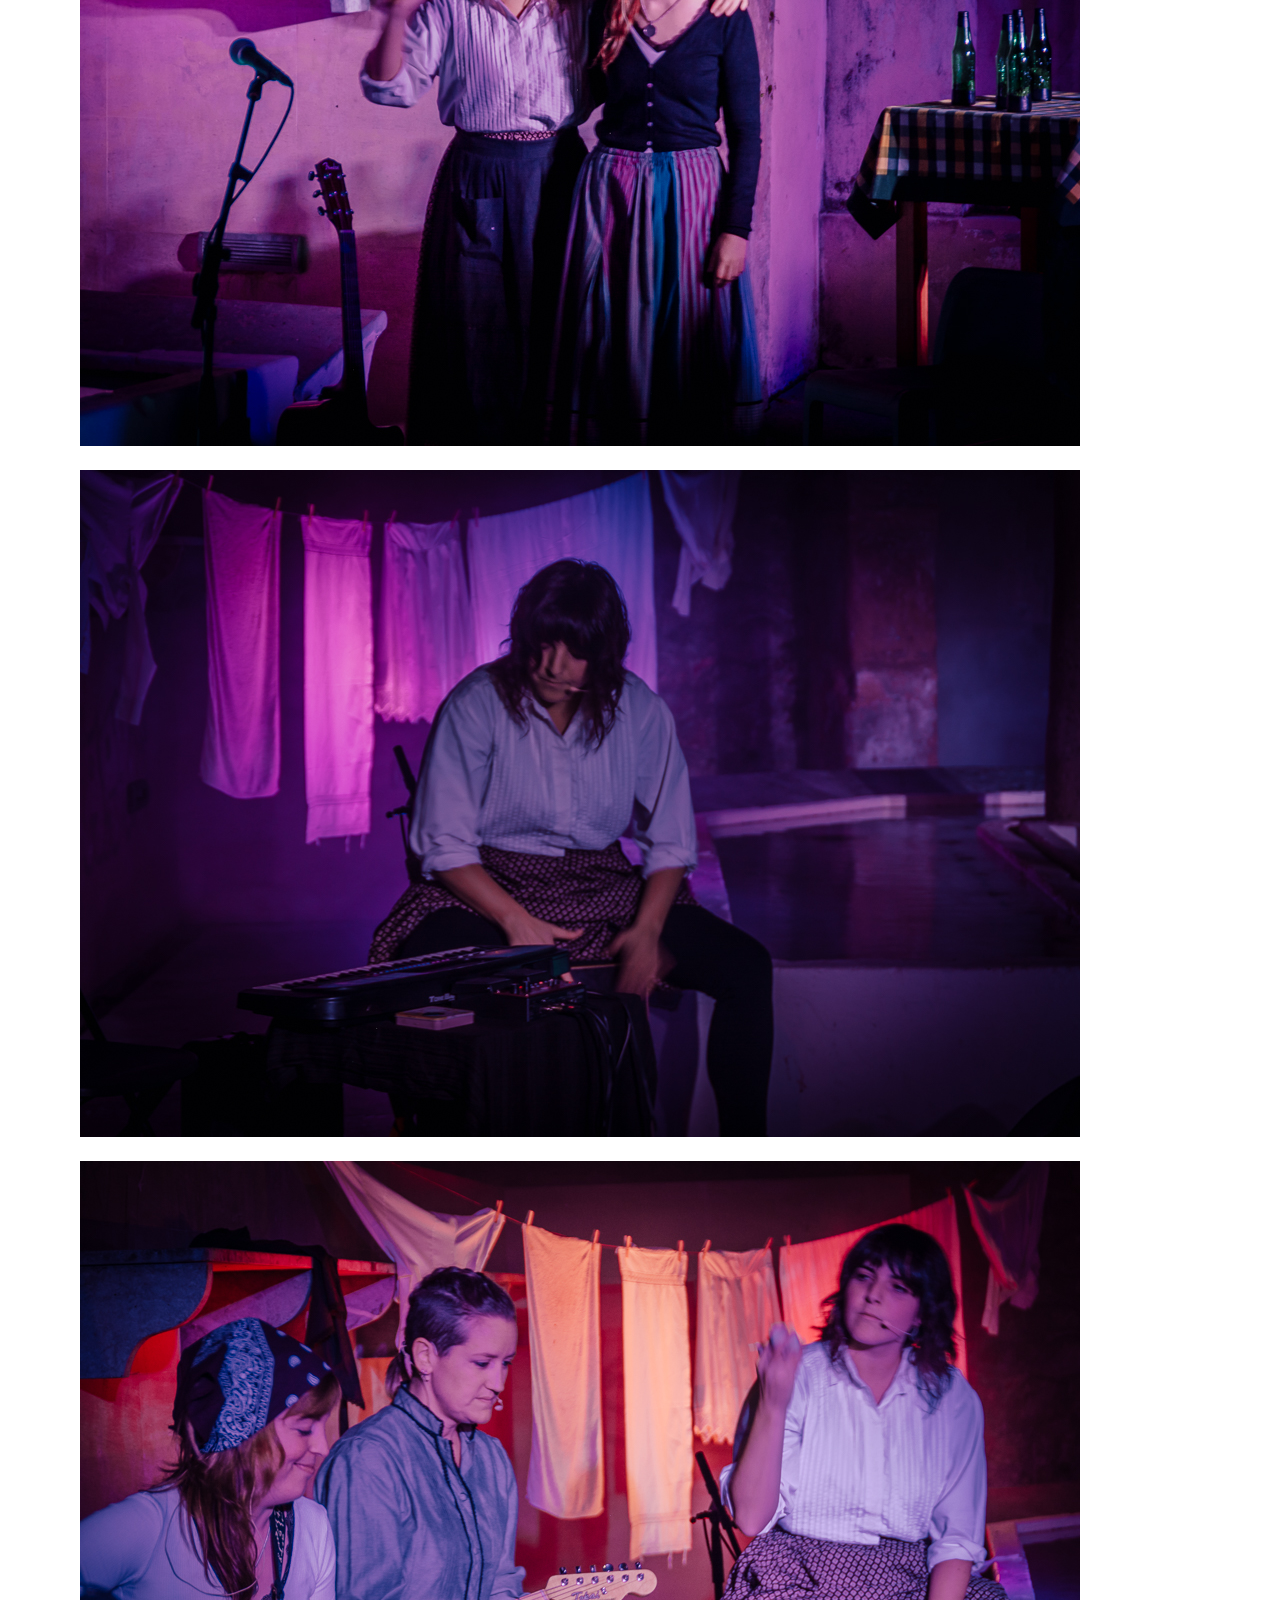
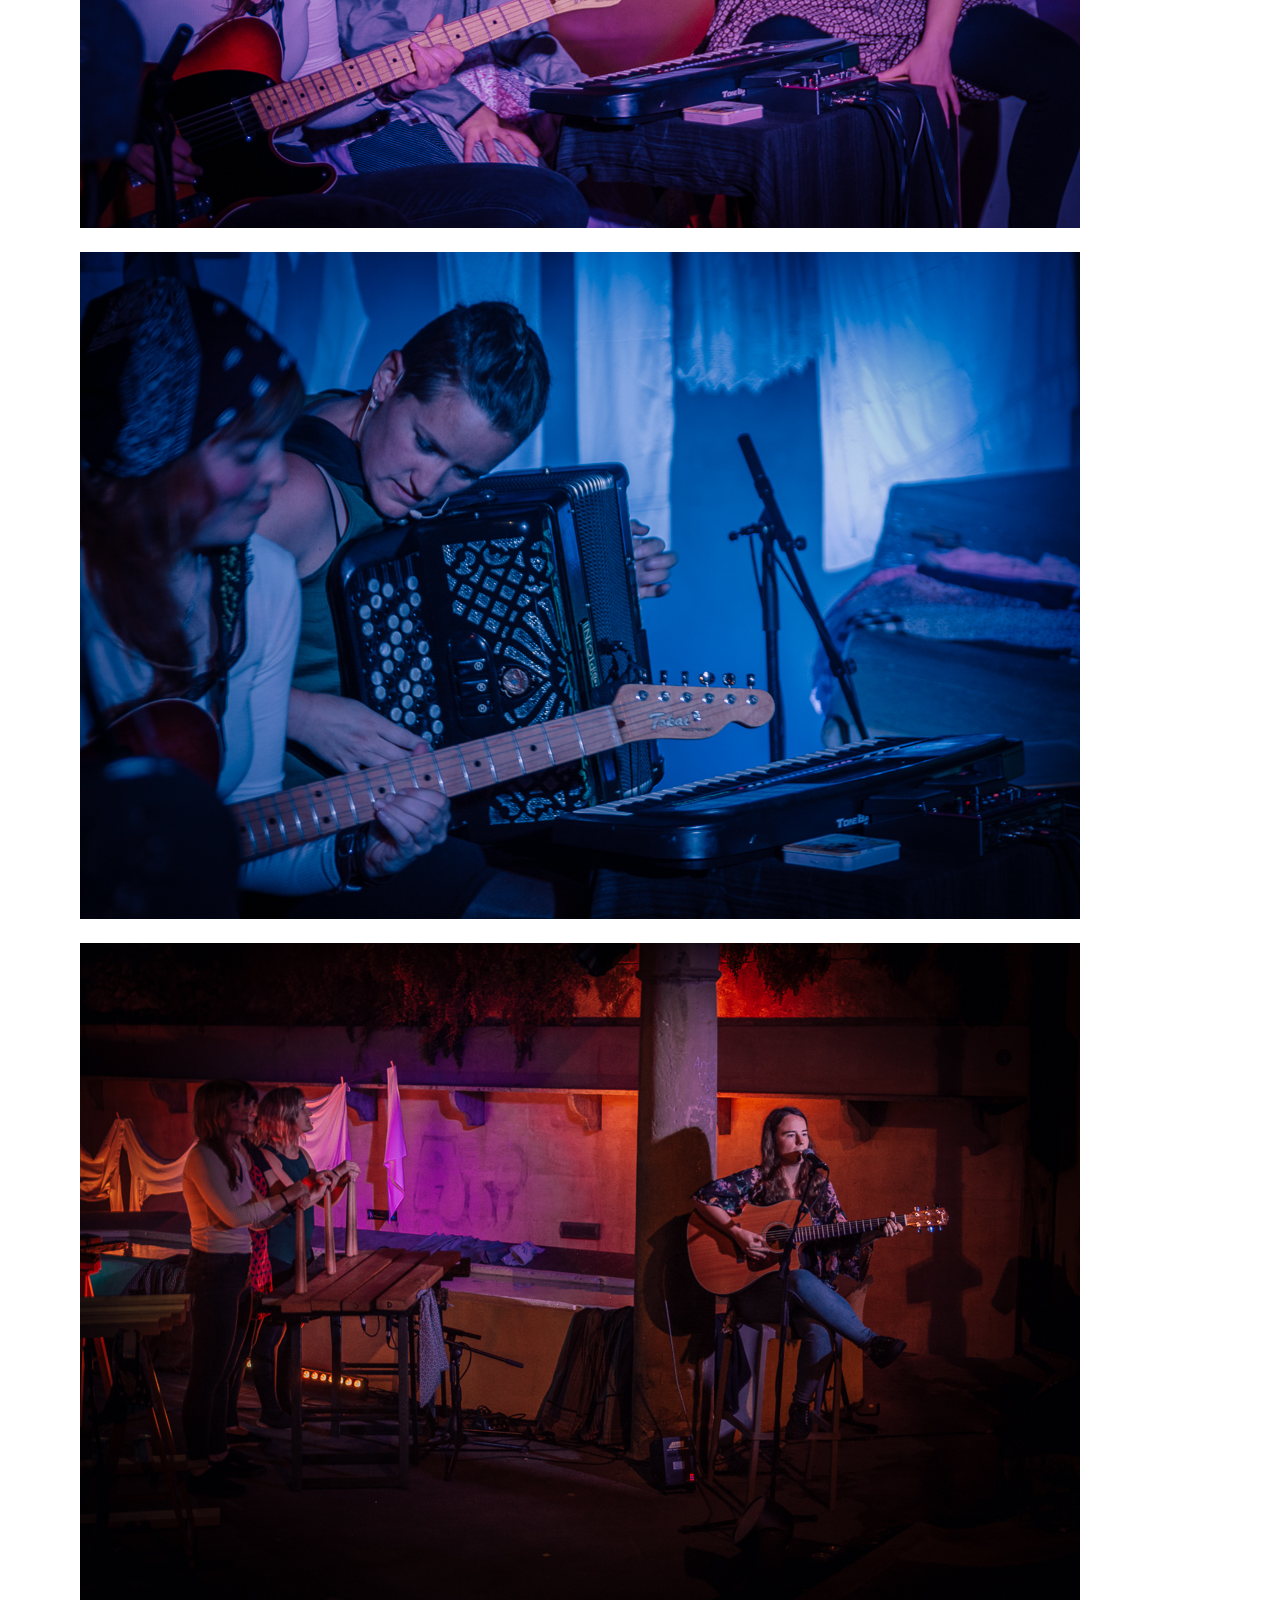
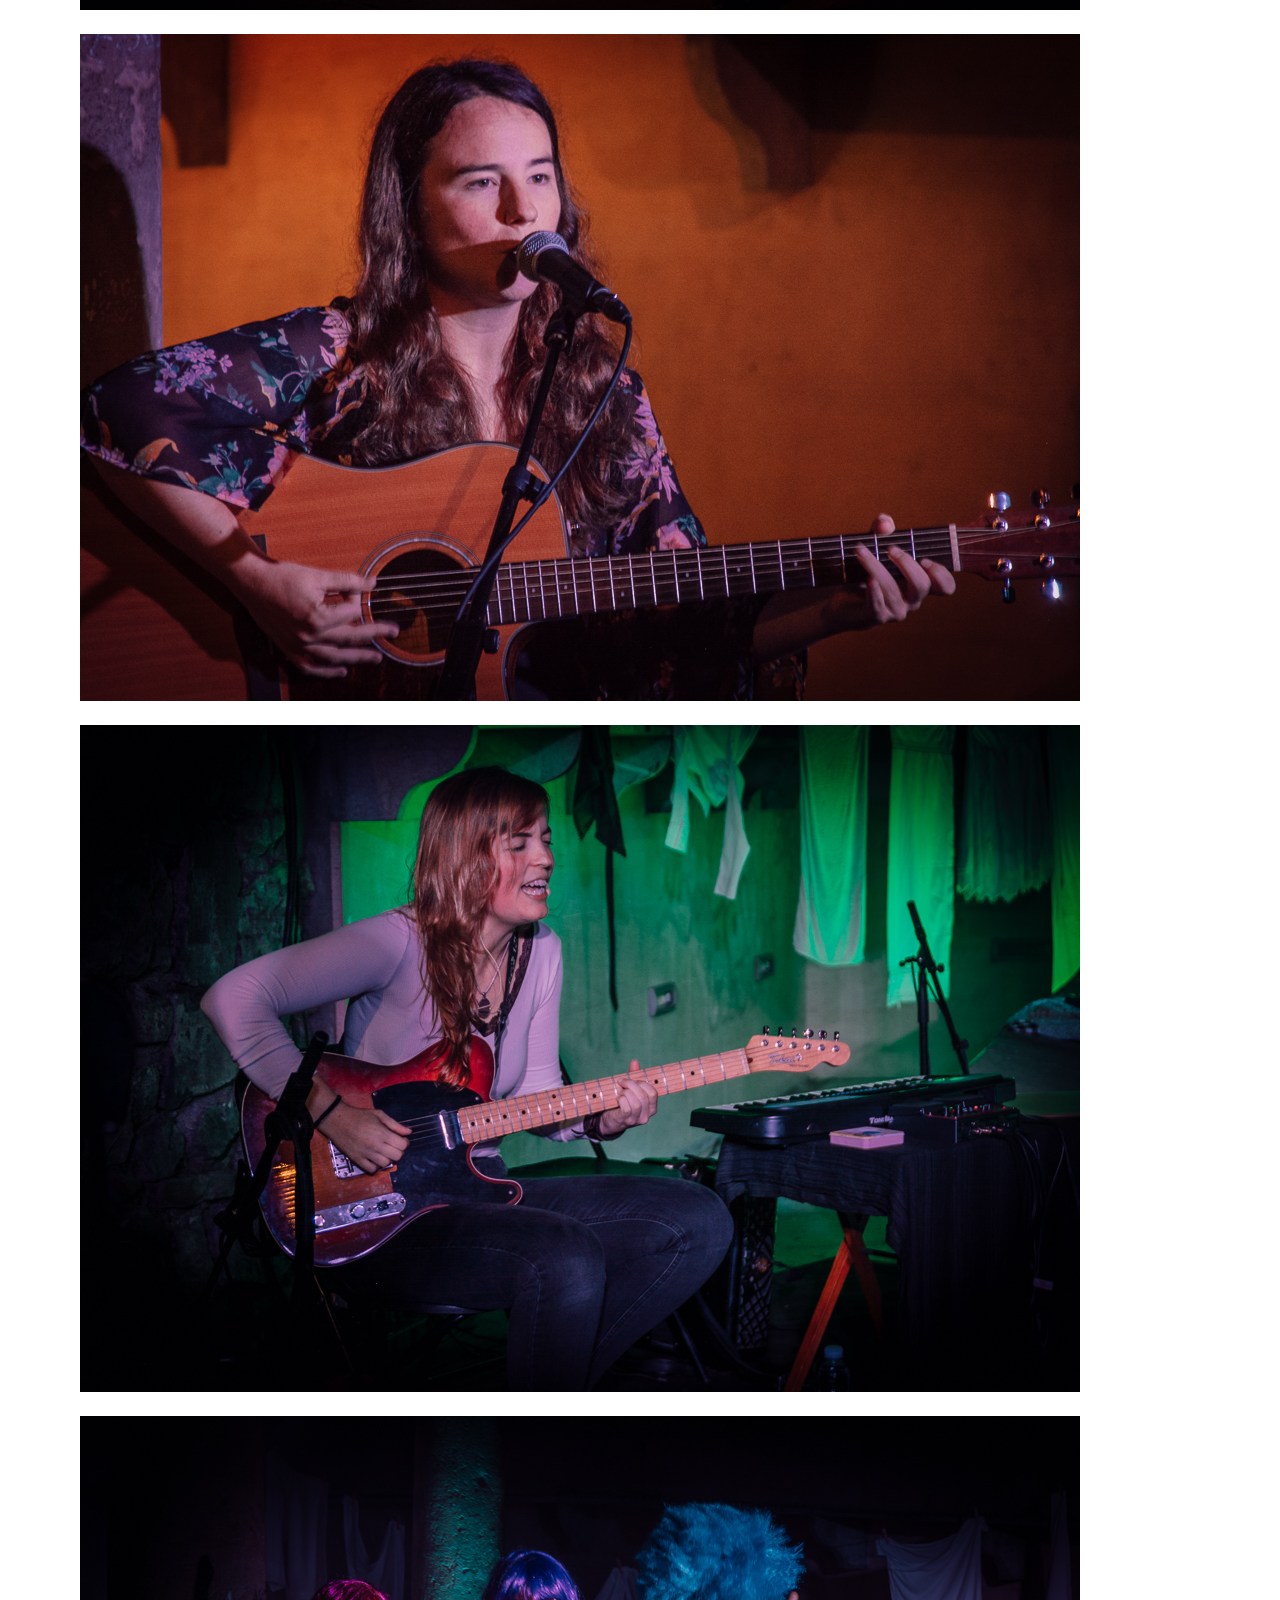
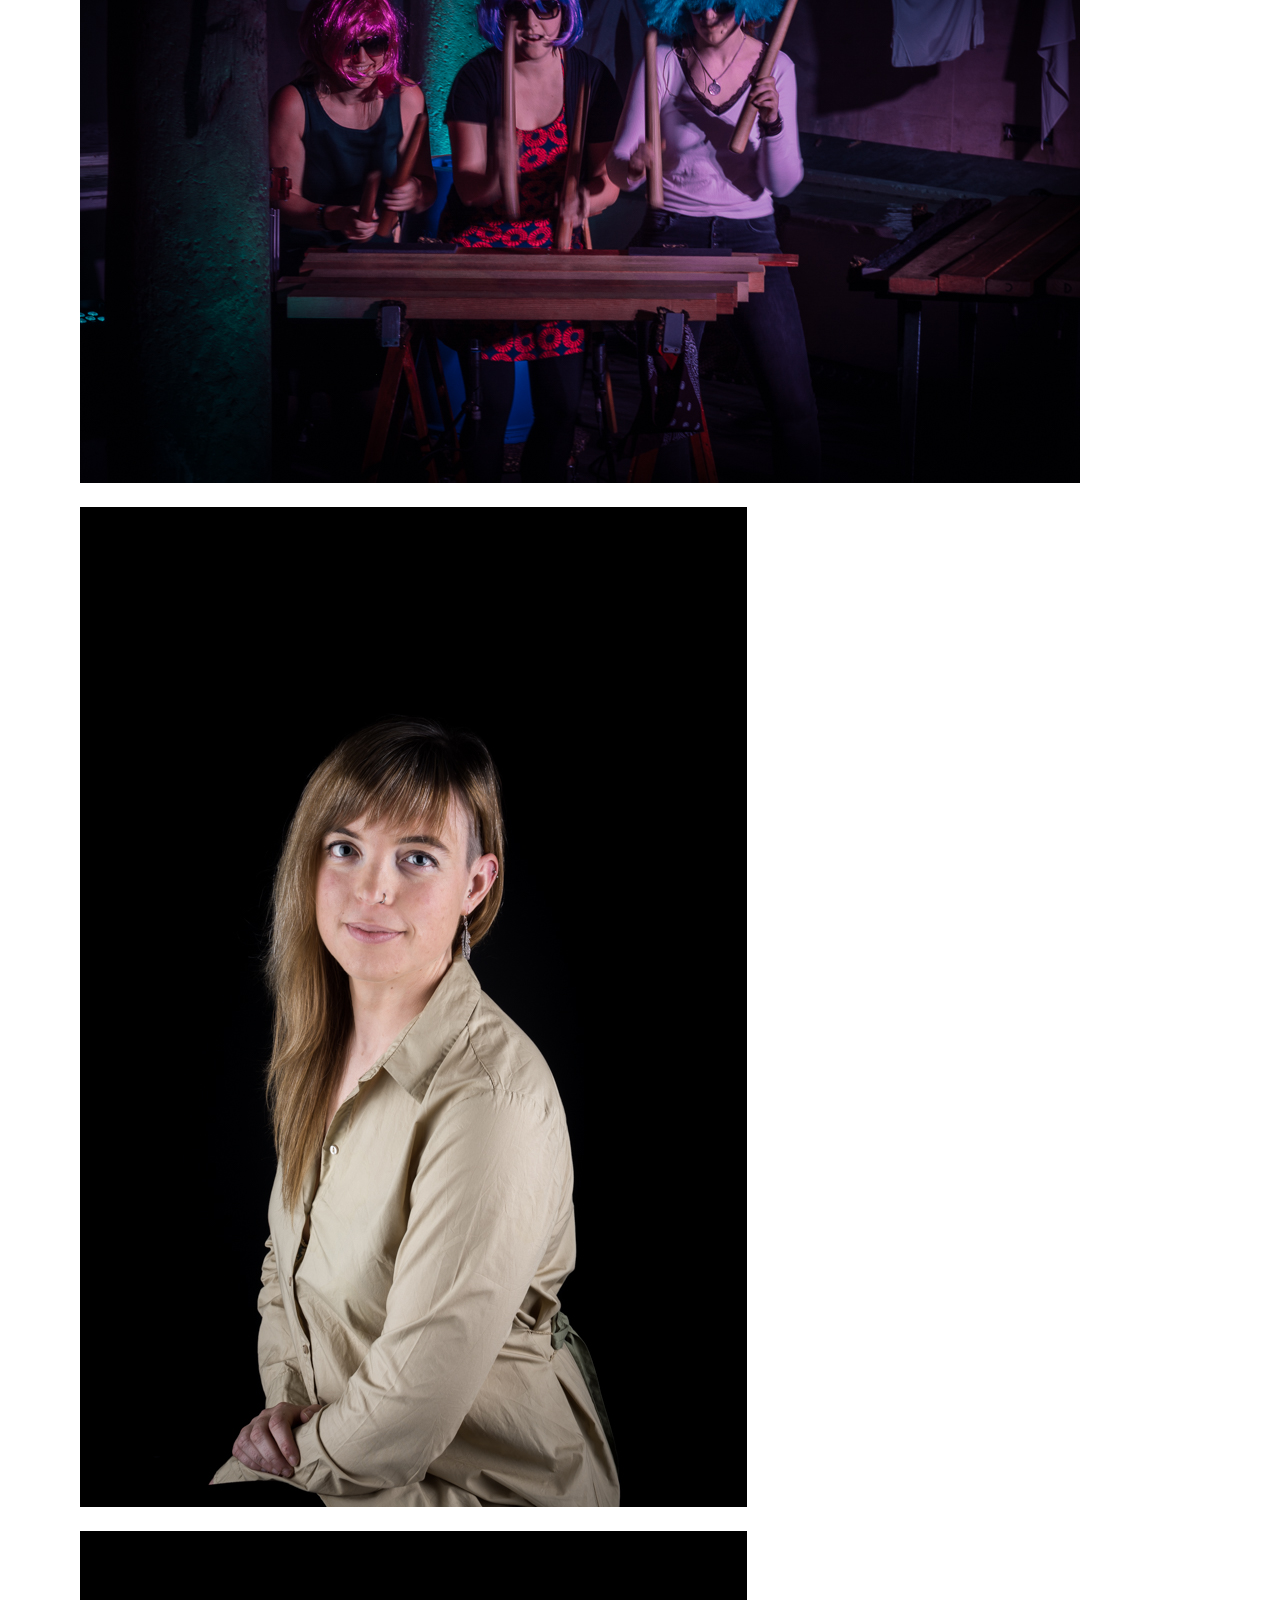
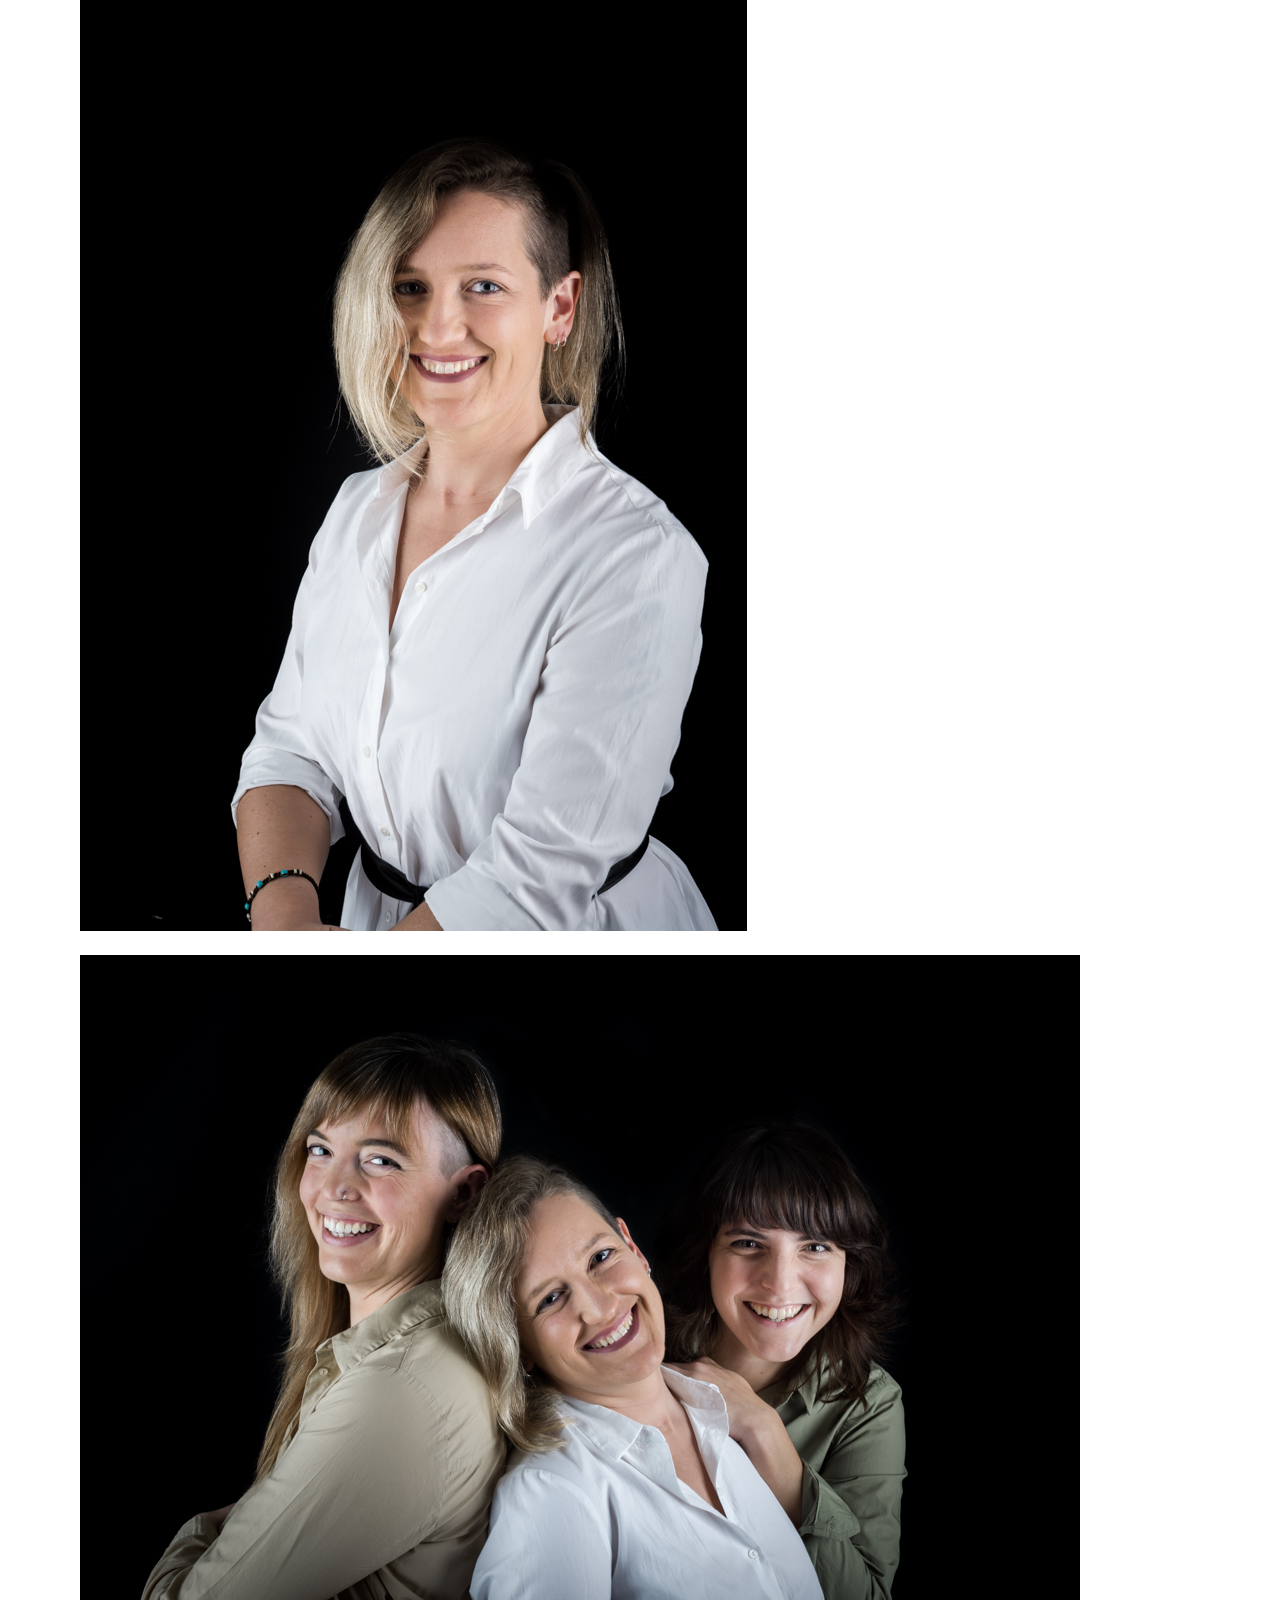
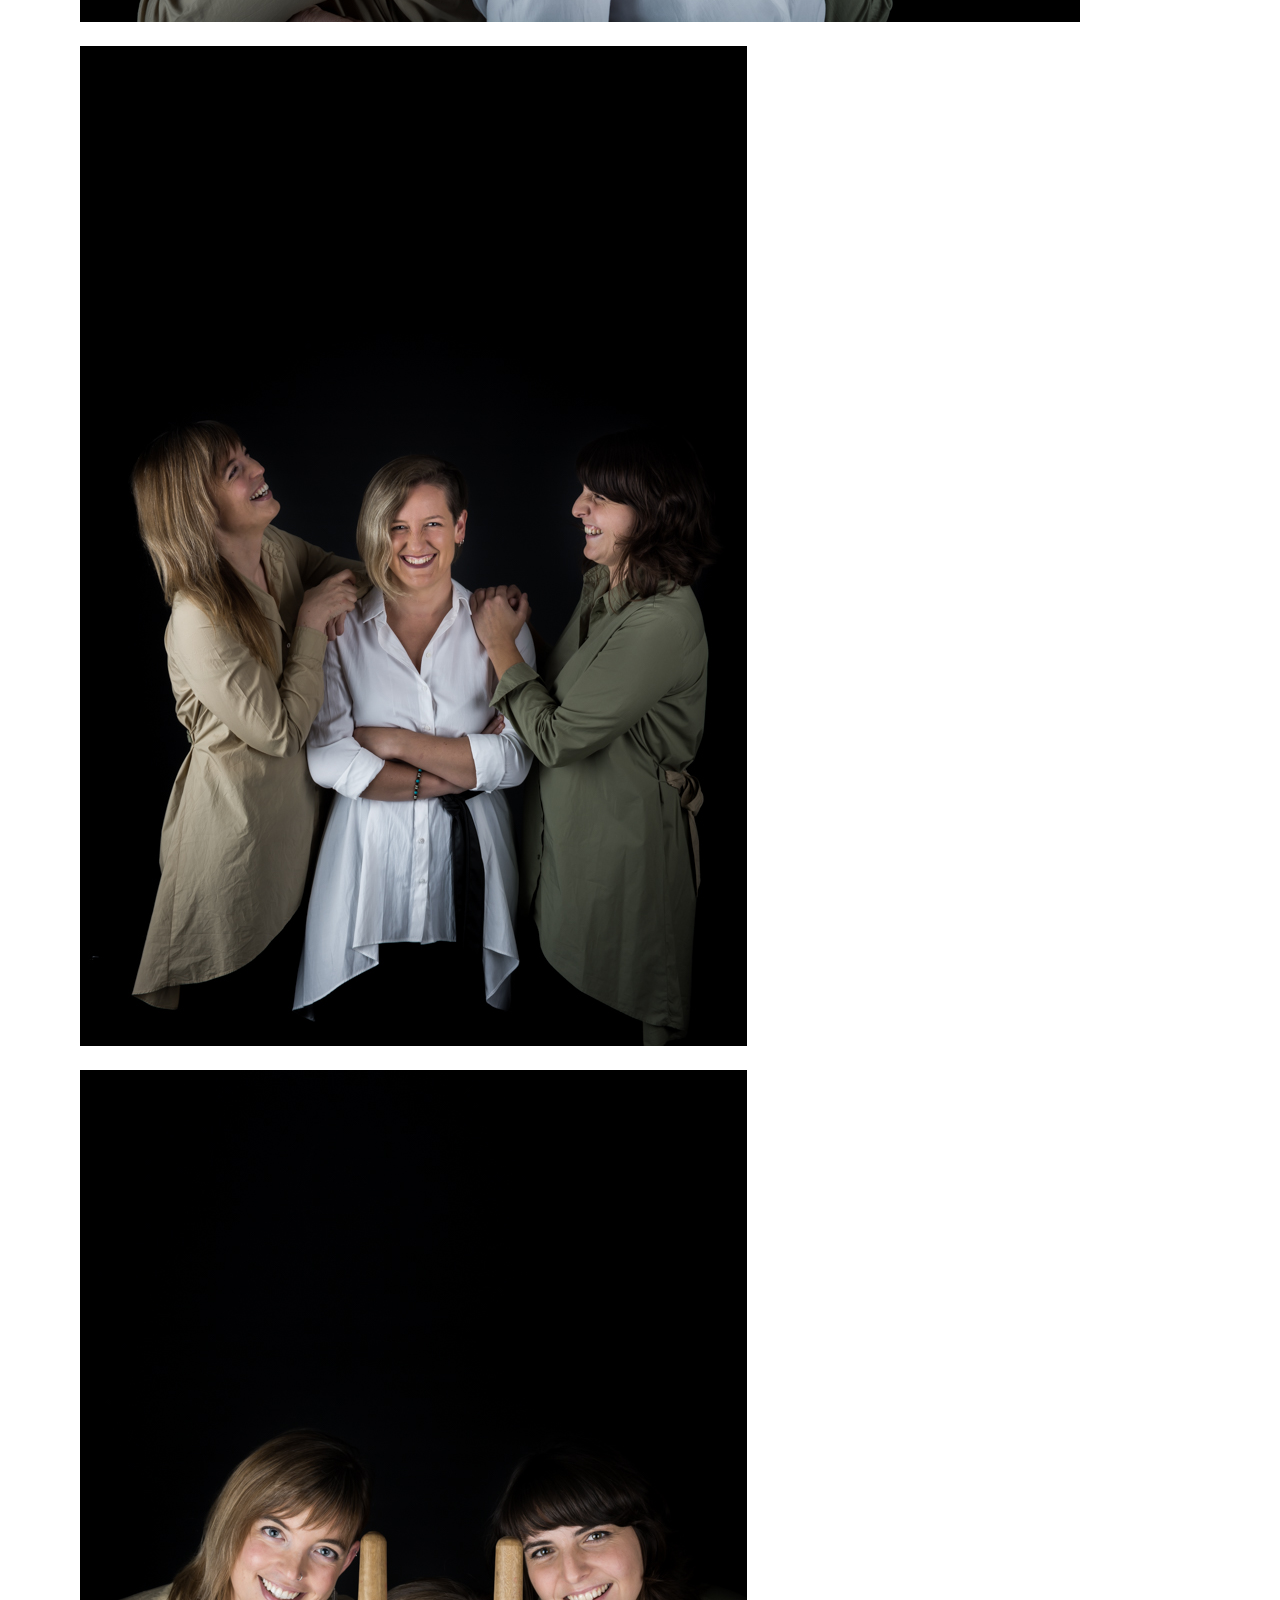
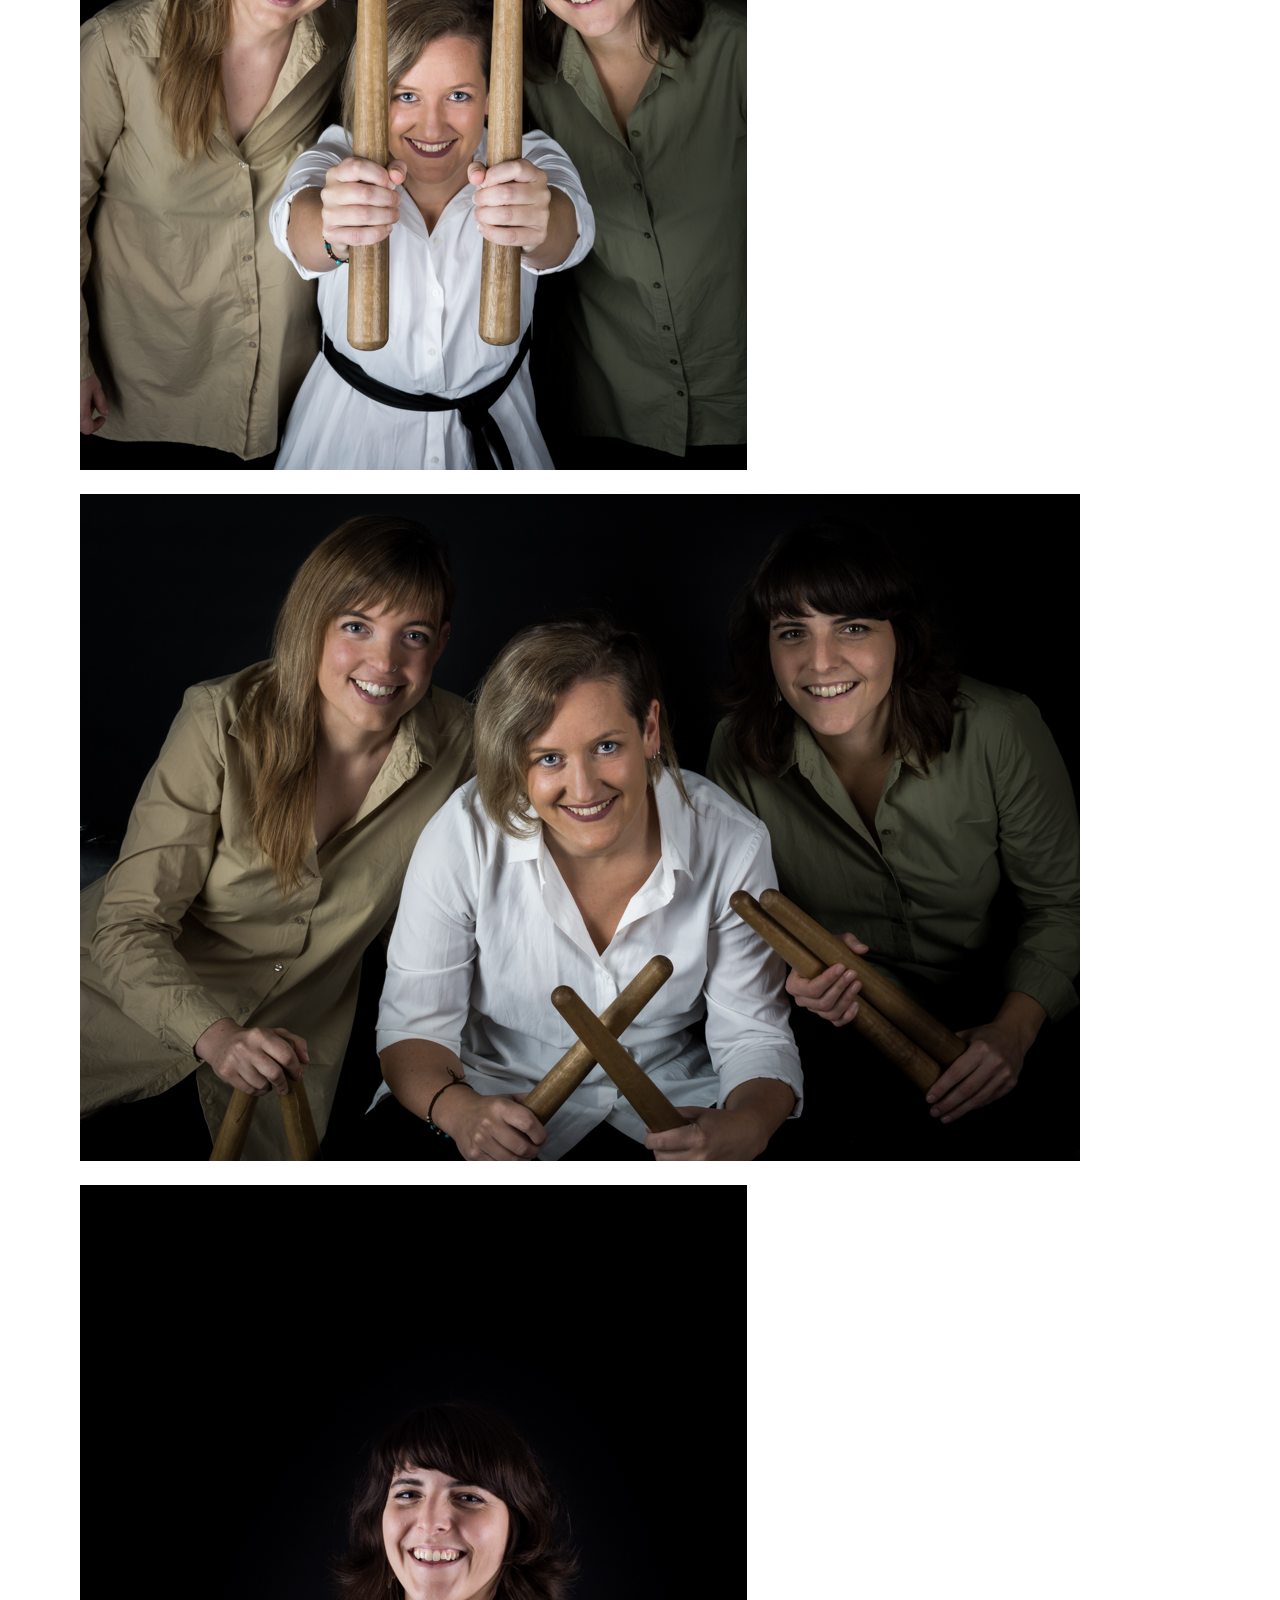
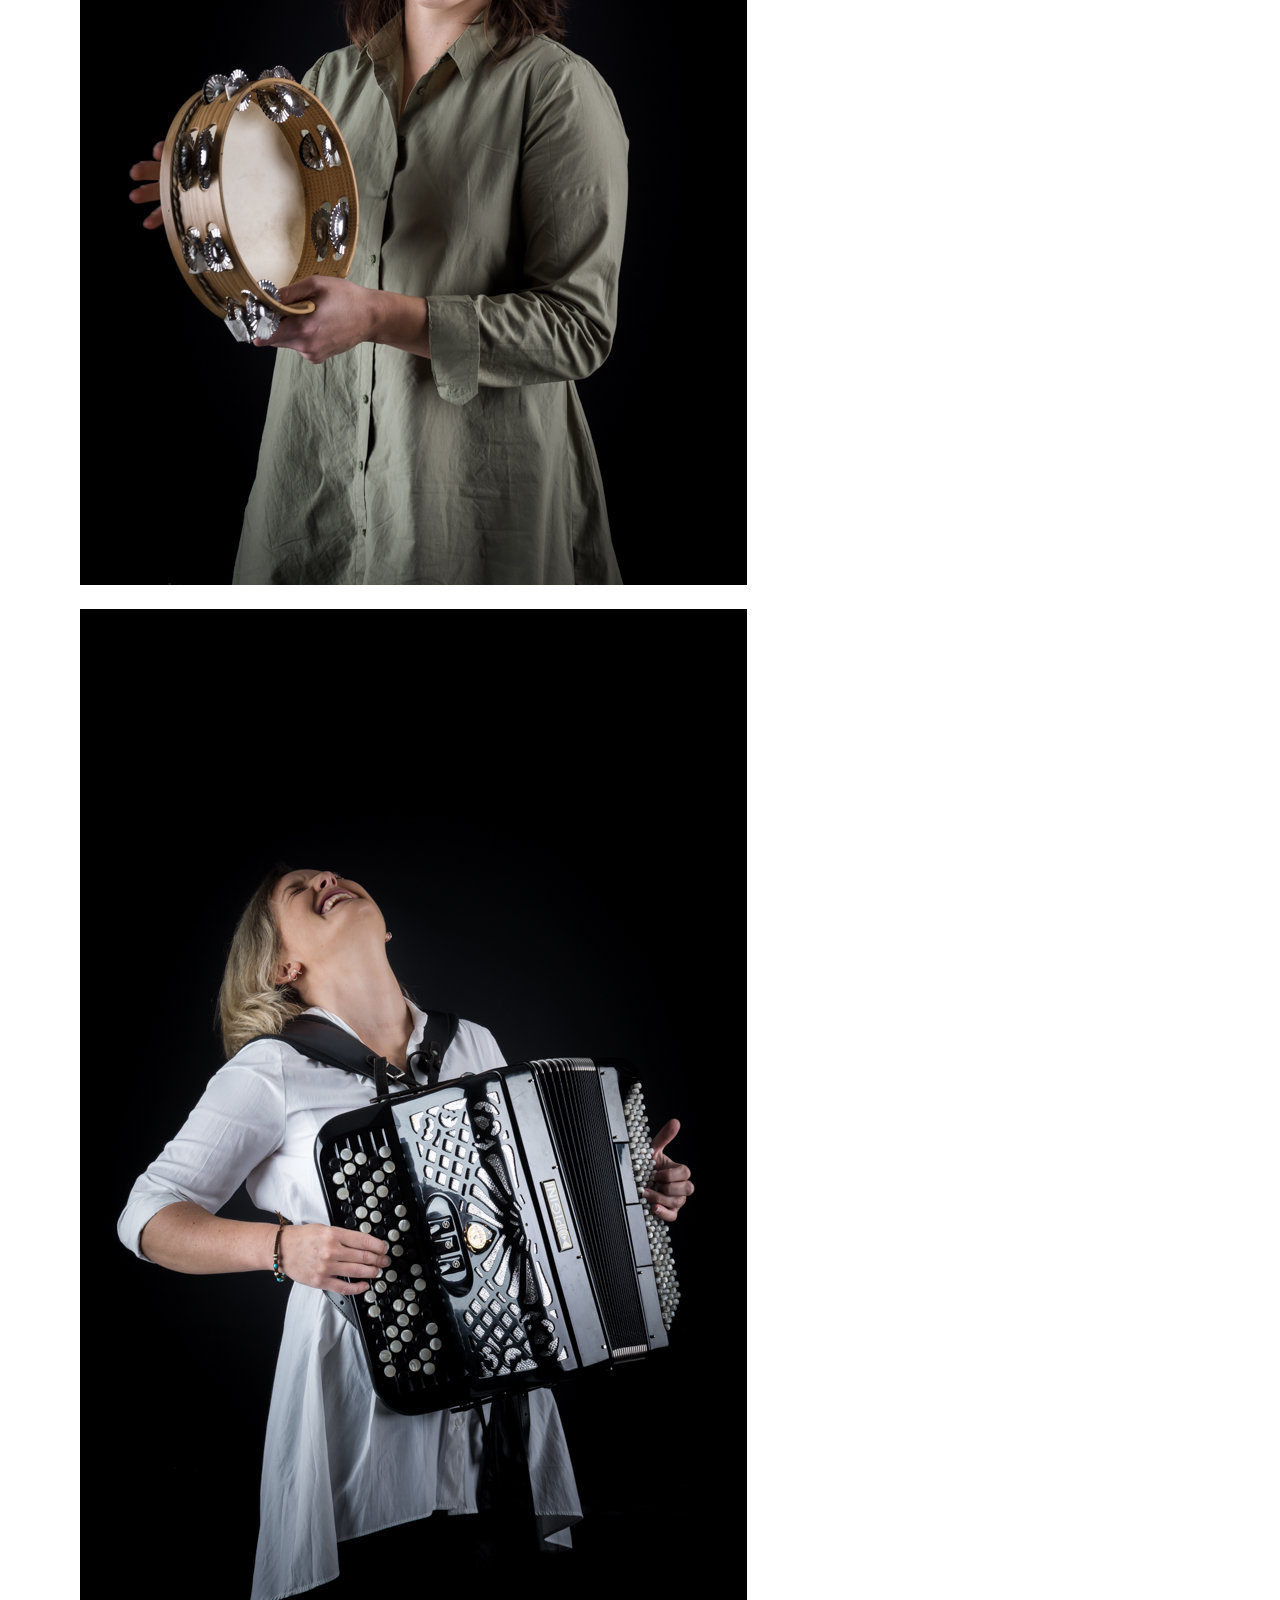
<file: views/galeria.html>
<!DOCTYPE html>
<html lang="es">

<head>
    <meta charset="UTF-8">
    <meta name="viewport" content="width=device-width, initial-scale=1.0">
    <meta http-equiv="X-UA-Compatible" content="ie=edge">
    <title>Bihotx</title>
    <!-- css bootstrap -->
    <link href="https://cdn.jsdelivr.net/npm/bootstrap@5.0.0-beta2/dist/css/bootstrap.min.css" rel="stylesheet"
        integrity="sha384-BmbxuPwQa2lc/FVzBcNJ7UAyJxM6wuqIj61tLrc4wSX0szH/Ev+nYRRuWlolflfl" crossorigin="anonymous">
    <!-- google fonts -->
    <link rel="preconnect" href="https://fonts.gstatic.com">
    <link href="https://fonts.googleapis.com/css2?family=Inconsolata:wght@500&display=swap" rel="stylesheet">
    <!-- favicon pestaña  -->
    <link rel="shortcut icon" type="image/png" href="../img/favicon.gif" />

    <link rel="stylesheet" href="../css/general.css">
</head>

<body>

    <div class="pagina">
        <!-- navbar -->
        <nav class="navbar navbar-expand-lg navbar-dark bg-dark">
            <div class="container-fluid">
                <a class="navbar-brand " href="../index.html">
                    <span class="display-5" tabindex="1" alt="BIHOTX grupo musical"> BIHOTX</span>
                </a>
                <button class="navbar-toggler" alt="boton de menu" tabindex="2" type="button" data-bs-toggle="collapse"
                    data-bs-target="#navbarNav" aria-controls="navbarNav" aria-expanded="false"
                    aria-label="Toggle navigation">
                    <span class="navbar-toggler-icon"></span>
                </button>
                <div class="collapse navbar-collapse m-3" id="navbarNav">
                    <ul class="navbar-nav mx-auto w-100 d-flex justify-content-around">
                        <li class="nav-item">
                            <a class="nav-link active" aria-current="page" href="../index.html" tabindex="3"
                                alt="menu apartado biografia">Portada</a>
                        </li>
                        <li class="nav-item">
                            <a class="nav-link active" aria-current="page" href="biografia.html" tabindex="4"
                                alt="menu apartado biografia">Biografia</a>
                        </li>
                        <li class="nav-item">
                            <a class="nav-link" tabindex="5" alt="menu apartado galeria" href="galeria.html">Galeria</a>
                        </li>
                        <li class="nav-item">
                            <a class="nav-link" tabindex="6" alt="menu apartado servicios"
                                href="servicios.html">Servicios</a>
                        </li>
                        <li class="nav-item">
                            <a class="nav-link " tabindex="7" alt="menu apartado de contacto" href="contacto.html"
                                aria-disabled="true">Contacto</a>
                        </li>
                    </ul>
                </div>
            </div>
        </nav>
        <!-- fin navbar -->
        <div class="botones-navegacion">
            <div class="d-grid gap-2 d-md-flex justify-content-md-end m-5">
                <a class="btn btn-outline-dark me-md-2" alt="enlace fotos de directo" tabindex="8" href="#directo" type="button">Directo</a>
                <a class="btn btn-outline-dark" alt="enlace fotos de las integrantes del grupo bihotx" tabindex="9" href="#estudio" type="button">Integrantes</a>
            </div>

        </div>

        <div class="tm-gallery" id="directo">
            <div class="row">
                <figure class="col-lg-3 col-md-4 col-sm-6 col-12 tm-gallery-item">
                    <a>
                        <div class="tm-gallery-item-overlay">
                            <img src="../img/directo/bihots-6.jpg" tabindex="10" alt="chica con sudadera roja usando un microfono" class="img-fluid tm-img-center">
                        </div>


                    </a>
                </figure>
                <figure class="col-lg-3 col-md-4 col-sm-6 col-12 tm-gallery-item">
                    <a>
                        <div class="tm-gallery-item-overlay">
                            <img src="../img/directo/bihots-7.jpg" tabindex="11" alt="mujer agachada limpiando ropa" class="img-fluid tm-img-center">
                        </div>

                    </a>
                </figure>
                <figure class="col-lg-3 col-md-4 col-sm-6 col-12 tm-gallery-item">
                    <a>
                        <div class="tm-gallery-item-overlay">
                            <img src="../img/directo/bihots-8.jpg" tabindex="12" alt="mujer agachada limpiando ropa" class="img-fluid tm-img-center">
                        </div>

                    </a>
                </figure>
                <figure class="col-lg-3 col-md-4 col-sm-6 col-12 tm-gallery-item">
                    <a>
                        <div class="tm-gallery-item-overlay">
                            <img src="../img/directo/bihots-10.jpg" tabindex="13" alt="mujer con camiseta negra limpiando una prenda de ropa" class="img-fluid tm-img-center">
                        </div>

                    </a>
                </figure>
                <figure class="col-lg-3 col-md-4 col-sm-6 col-12 tm-gallery-item">
                    <a>
                        <div class="tm-gallery-item-overlay">
                            <img src="../img/directo/bihots-19.jpg" tabindex="14" alt="dos mujeres con falda en un decorado cantando" class="img-fluid tm-img-center">
                        </div>

                    </a>
                </figure>
                <figure class="col-lg-3 col-md-4 col-sm-6 col-12 tm-gallery-item">
                    <a>
                        <div class="tm-gallery-item-overlay">
                            <img src="../img/directo/bihots-24.jpg" tabindex="15" alt="mujer con camisa azul claro tocando una caja musical" class="img-fluid tm-img-center">
                        </div>

                    </a>
                </figure>
                <figure class="col-lg-3 col-md-4 col-sm-6 col-12 tm-gallery-item">
                    <a>
                        <div class="tm-gallery-item-overlay">
                            <img src="../img/directo/bihots-28.jpg" tabindex="16" alt="las integrantes del grupo bihotx cantando un acancion con instrumentos" class="img-fluid tm-img-center">
                        </div>

                    </a>
                </figure>
                <figure class="col-lg-3 col-md-4 col-sm-6 col-12 tm-gallery-item">
                    <a>
                        <div class="tm-gallery-item-overlay">
                            <img src="../img/directo/bihots-58.jpg" tabindex="17" alt="dos chicas una coon la guitarrra y otra con la caja musical" class="img-fluid tm-img-center">
                        </div>

                    </a>
                </figure>
                <figure class="col-lg-3 col-md-4 col-sm-6 col-12 tm-gallery-item">
                    <a>
                        <div class="tm-gallery-item-overlay">
                            <img src="../img/directo/bihots-67.jpg" alt="tres chicas vestidas de calle cantando y tocando instrumentos" tabindex="18" class="img-fluid tm-img-center">
                        </div>

                    </a>
                </figure>
                <figure class="col-lg-3 col-md-4 col-sm-6 col-12 tm-gallery-item">
                    <a>
                        <div class="tm-gallery-item-overlay">
                            <img src="../img/directo/bihots-71.jpg" tabindex="19" alt="una chica con camisa de flores cantando mientras toca la guitarra" class="img-fluid tm-img-center">
                        </div>

                    </a>
                </figure>
                <figure class="col-lg-3 col-md-4 col-sm-6 col-12 tm-gallery-item">
                    <a>
                        <div class="tm-gallery-item-overlay">
                            <img src="../img/directo/bihots-82.jpg" tabindex="20" alt="una chica tocando la guitarra electrica" class="img-fluid tm-img-center">
                        </div>

                    </a>
                </figure>
                <figure class="col-lg-3 col-md-4 col-sm-6 col-12 tm-gallery-item">
                    <a>
                        <div class="tm-gallery-item-overlay">
                            <img src="../img/directo/bihots-95.jpg" tabindex="21" alt="tres chicas con peluca de colores tocando la txaparta a alavez" class="img-fluid tm-img-center">
                        </div>

                    </a>
                </figure>
            </div>
        </div>

        <div class="tm-gallery" id="estudio">
            <div class="row">
                <figure class="col-lg-3 col-md-4 col-sm-6 col-12 tm-gallery-item">
                    <a>
                        <div class="tm-gallery-item-overlay">
                            <img src="../img/estudio/_DSC5804.jpg" tabindex="22" alt="retrado de una mujer" class="img-fluid tm-img-center">
                        </div>


                    </a>
                </figure>
                <figure class="col-lg-3 col-md-4 col-sm-6 col-12 tm-gallery-item">
                    <a>
                        <div class="tm-gallery-item-overlay">
                            <img src="../img/estudio/_DSC5812.jpg" tabindex="23" alt="retrato de un amujer" class="img-fluid tm-img-center">
                        </div>

                    </a>
                </figure>
                <figure class="col-lg-3 col-md-4 col-sm-6 col-12 tm-gallery-item">
                    <a>
                        <div class="tm-gallery-item-overlay">
                            <img src="../img/estudio/_DSC5838.jpg" tabindex="24" alt="Image" class="img-fluid tm-img-center">
                        </div>

                    </a>
                </figure>
                <figure class="col-lg-3 col-md-4 col-sm-6 col-12 tm-gallery-item">
                    <a>
                        <div class="tm-gallery-item-overlay">
                            <img src="../img/estudio/_DSC5860.jpg" tabindex="25" alt="Image" class="img-fluid tm-img-center">
                        </div>

                    </a>
                </figure>
                <figure class="col-lg-3 col-md-4 col-sm-6 col-12 tm-gallery-item">
                    <a>
                        <div class="tm-gallery-item-overlay">
                            <img src="../img/estudio/_DSC5887.jpg" tabindex="26" alt="Image" class="img-fluid tm-img-center">
                        </div>

                    </a>
                </figure>
                <figure class="col-lg-3 col-md-4 col-sm-6 col-12 tm-gallery-item">
                    <a>
                        <div class="tm-gallery-item-overlay">
                            <img src="../img/estudio/_DSC5903.jpg" tabindex="27" alt="Image" class="img-fluid tm-img-center">
                        </div>

                    </a>
                </figure>
                <figure class="col-lg-3 col-md-4 col-sm-6 col-12 tm-gallery-item">
                    <a>
                        <div class="tm-gallery-item-overlay">
                            <img src="../img/estudio/_DSC5924.jpg" tabindex="28" alt="Image" class="img-fluid tm-img-center">
                        </div>

                    </a>
                </figure>
                <figure class="col-lg-3 col-md-4 col-sm-6 col-12 tm-gallery-item">
                    <a>
                        <div class="tm-gallery-item-overlay">
                            <img src="../img/estudio/_DSC5943.jpg" tabindex="29" alt="Image" class="img-fluid tm-img-center">
                        </div>

                    </a>
                </figure>
                <figure class="col-lg-3 col-md-4 col-sm-6 col-12 tm-gallery-item">
                    <a>
                        <div class="tm-gallery-item-overlay">
                            <img src="../img/estudio/_DSC5962.jpg" tabindex="30" alt="Image" class="img-fluid tm-img-center">
                        </div>

                    </a>
                </figure>
                <figure class="col-lg-3 col-md-4 col-sm-6 col-12 tm-gallery-item">
                    <a>
                        <div class="tm-gallery-item-overlay">
                            <img src="../img/estudio/_DSC5968.jpg" tabindex="31" alt="Image" class="img-fluid tm-img-center">
                        </div>

                    </a>
                </figure>
                <figure class="col-lg-3 col-md-4 col-sm-6 col-12 tm-gallery-item">
                    <a>
                        <div class="tm-gallery-item-overlay">
                            <img src="../img/estudio/_DSC6017.jpg" tabindex="32" alt="Image" class="img-fluid tm-img-center">
                        </div>

                    </a>
                </figure>
                <figure class="col-lg-3 col-md-4 col-sm-6 col-12 tm-gallery-item">
                    <a>
                        <div class="tm-gallery-item-overlay">
                            <img src="../img/estudio/_DSC6023.jpg" tabindex="33" alt="Image" class="img-fluid tm-img-center">
                        </div>

                    </a>
                </figure>
            </div>
        </div>


        <footer class="bg-light text-center text-lg-start">
            <!-- Copyright -->
            <div class="text-center p-3" style="background-color: rgba(0, 0, 0, 0.2)">
                © 2020 Copyright:
                <a class="text-dark" target="_blank" tabindex="34" alt="enlace al canal de youtube del grupo hihotx"
                    href="https://www.youtube.com/channel/UCTuM7S3iwiFb_yhhYcSBVBg">Youtube</a>
    
            </div>
            <!-- Copyright -->
        </footer>
        <!-- js bootstrap -->
        <script src="https://cdn.jsdelivr.net/npm/bootstrap@5.0.0-beta2/dist/js/bootstrap.bundle.min.js"
            integrity="sha384-b5kHyXgcpbZJO/tY9Ul7kGkf1S0CWuKcCD38l8YkeH8z8QjE0GmW1gYU5S9FOnJ0"
            crossorigin="anonymous"></script>
</body>

</html>
</file>
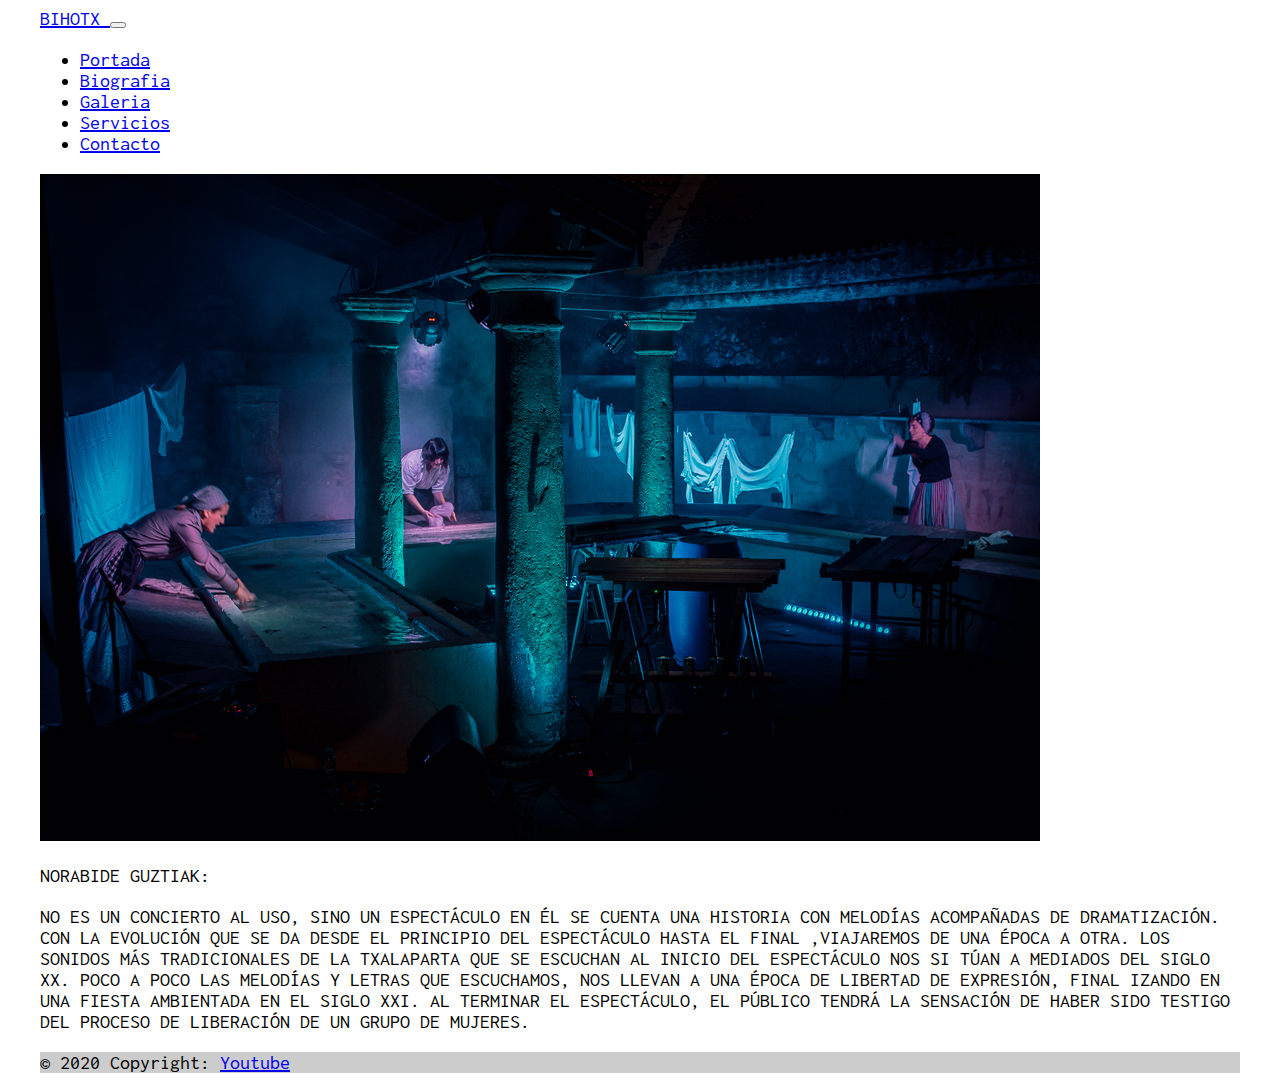
<file: views/servicios.html>
<!DOCTYPE html>
<html lang="es">

<head>
    <meta charset="UTF-8">
    <meta name="viewport" content="width=device-width, initial-scale=1.0">
    <meta http-equiv="X-UA-Compatible" content="ie=edge">
    <title>Bihotx</title>
    <!-- css bootstrap -->
    <link href="https://cdn.jsdelivr.net/npm/bootstrap@5.0.0-beta2/dist/css/bootstrap.min.css" rel="stylesheet"
        integrity="sha384-BmbxuPwQa2lc/FVzBcNJ7UAyJxM6wuqIj61tLrc4wSX0szH/Ev+nYRRuWlolflfl" crossorigin="anonymous">
    <!-- google fonts -->
    <link rel="preconnect" href="https://fonts.gstatic.com">
    <link href="https://fonts.googleapis.com/css2?family=Inconsolata:wght@500&display=swap" rel="stylesheet">
    <!-- favicon pestaña  -->
    <link rel="shortcut icon" type="image/png" href="../img/favicon.gif" />

    <link rel="stylesheet" href="../css/general.css">
</head>

<body>

    <div class="pagina">
        <!-- navbar -->
        <nav class="navbar navbar-expand-lg navbar-dark bg-dark">
            <div class="container-fluid">
                <a class="navbar-brand " href="../index.html">
                    <span class="display-5" tabindex="1" alt="BIHOTX grupo musical"> BIHOTX</span>
                </a>
                <button class="navbar-toggler" alt="boton de menu" tabindex="2" type="button" data-bs-toggle="collapse"
                    data-bs-target="#navbarNav" aria-controls="navbarNav" aria-expanded="false"
                    aria-label="Toggle navigation">
                    <span class="navbar-toggler-icon"></span>
                </button>
                <div class="collapse navbar-collapse m-3" id="navbarNav">
                    <ul class="navbar-nav mx-auto w-100 d-flex justify-content-around">
                        <li class="nav-item">
                            <a class="nav-link active" aria-current="page" href="../index.html" tabindex="3"
                                alt="menu apartado biografia">Portada</a>
                        </li>
                        <li class="nav-item">
                            <a class="nav-link active" aria-current="page" href="biografia.html" tabindex="4"
                                alt="menu apartado biografia">Biografia</a>
                        </li>
                        <li class="nav-item">       
                            <a class="nav-link" tabindex="5" alt="menu apartado galeria" href="galeria.html">Galeria</a>
                        </li>
                        <li class="nav-item">
                            <a class="nav-link" tabindex="6" alt="menu apartado servicios"
                                href="servicios.html">Servicios</a>
                        </li>
                        <li class="nav-item">
                            <a class="nav-link " tabindex="7" alt="menu apartado de contacto" href="contacto.html"
                                aria-disabled="true">Contacto</a>
                        </li>
                    </ul>
                </div>
            </div>
        </nav>
        <!-- fin navbar -->
      
        <div class="card m-5">
            <img src="../img/bihots-14.jpg" tabindex="8" class="card-img-top" alt="integrantes del grupo bihotx cantando mientras limpian ropa en un estanco">
            <div class="card-body">
              <p class="card-text" tabindex="9" alt="nombre del espectaculo">NORABIDE GUZTIAK:</p>
              <p class="card-text" tabindex="10" alt="texto que describe el espectaculo y su significado">NO ES UN CONCIERTO AL USO, SINO UN ESPECTÁCULO EN ÉL SE CUENTA
                UNA HISTORIA CON MELODÍAS ACOMPAÑADAS DE DRAMATIZACIÓN.
                CON LA EVOLUCIÓN QUE SE DA DESDE EL PRINCIPIO DEL ESPECTÁCULO
                HASTA EL FINAL ,VIAJAREMOS DE UNA ÉPOCA A OTRA.
                LOS SONIDOS MÁS TRADICIONALES DE LA TXALAPARTA QUE SE ESCUCHAN
                AL INICIO DEL ESPECTÁCULO NOS SI TÚAN A MEDIADOS DEL SIGLO XX.
                POCO A POCO LAS MELODÍAS Y LETRAS QUE ESCUCHAMOS, NOS LLEVAN
                A UNA ÉPOCA DE LIBERTAD DE EXPRESIÓN, FINAL IZANDO EN UNA FIESTA
                
                AMBIENTADA EN EL SIGLO XXI.
                
                AL TERMINAR EL ESPECTÁCULO, EL PÚBLICO TENDRÁ LA SENSACIÓN DE
                HABER SIDO TESTIGO DEL PROCESO DE LIBERACIÓN DE UN GRUPO DE
                
                MUJERES.</p>
            </div>
          </div>

          <footer class="bg-light text-center text-lg-start">
            <!-- Copyright -->
            <div class="text-center p-3" style="background-color: rgba(0, 0, 0, 0.2)">
                © 2020 Copyright:
                <a class="text-dark" target="_blank" tabindex="11" alt="enlace al canal de youtube del grupo hihotx"
                    href="https://www.youtube.com/channel/UCTuM7S3iwiFb_yhhYcSBVBg">Youtube</a>
    
            </div>
            <!-- Copyright -->
        </footer>
        <!-- js bootstrap -->
        <script src="https://cdn.jsdelivr.net/npm/bootstrap@5.0.0-beta2/dist/js/bootstrap.bundle.min.js"
            integrity="sha384-b5kHyXgcpbZJO/tY9Ul7kGkf1S0CWuKcCD38l8YkeH8z8QjE0GmW1gYU5S9FOnJ0"
            crossorigin="anonymous"></script>
</body>

</html>
</file>
<file: css/index.css>
.c-parti{
    height:250px;
    display:flex;
}

@media only screen and (max-width:940px){

    
}
</file>
<file: css/general.css>
body{
    font-family: 'Inconsolata', monospace;
    font-size: 20px;
}

.pagina{
    max-width: 1200px;
    margin:auto;
}
</file>
